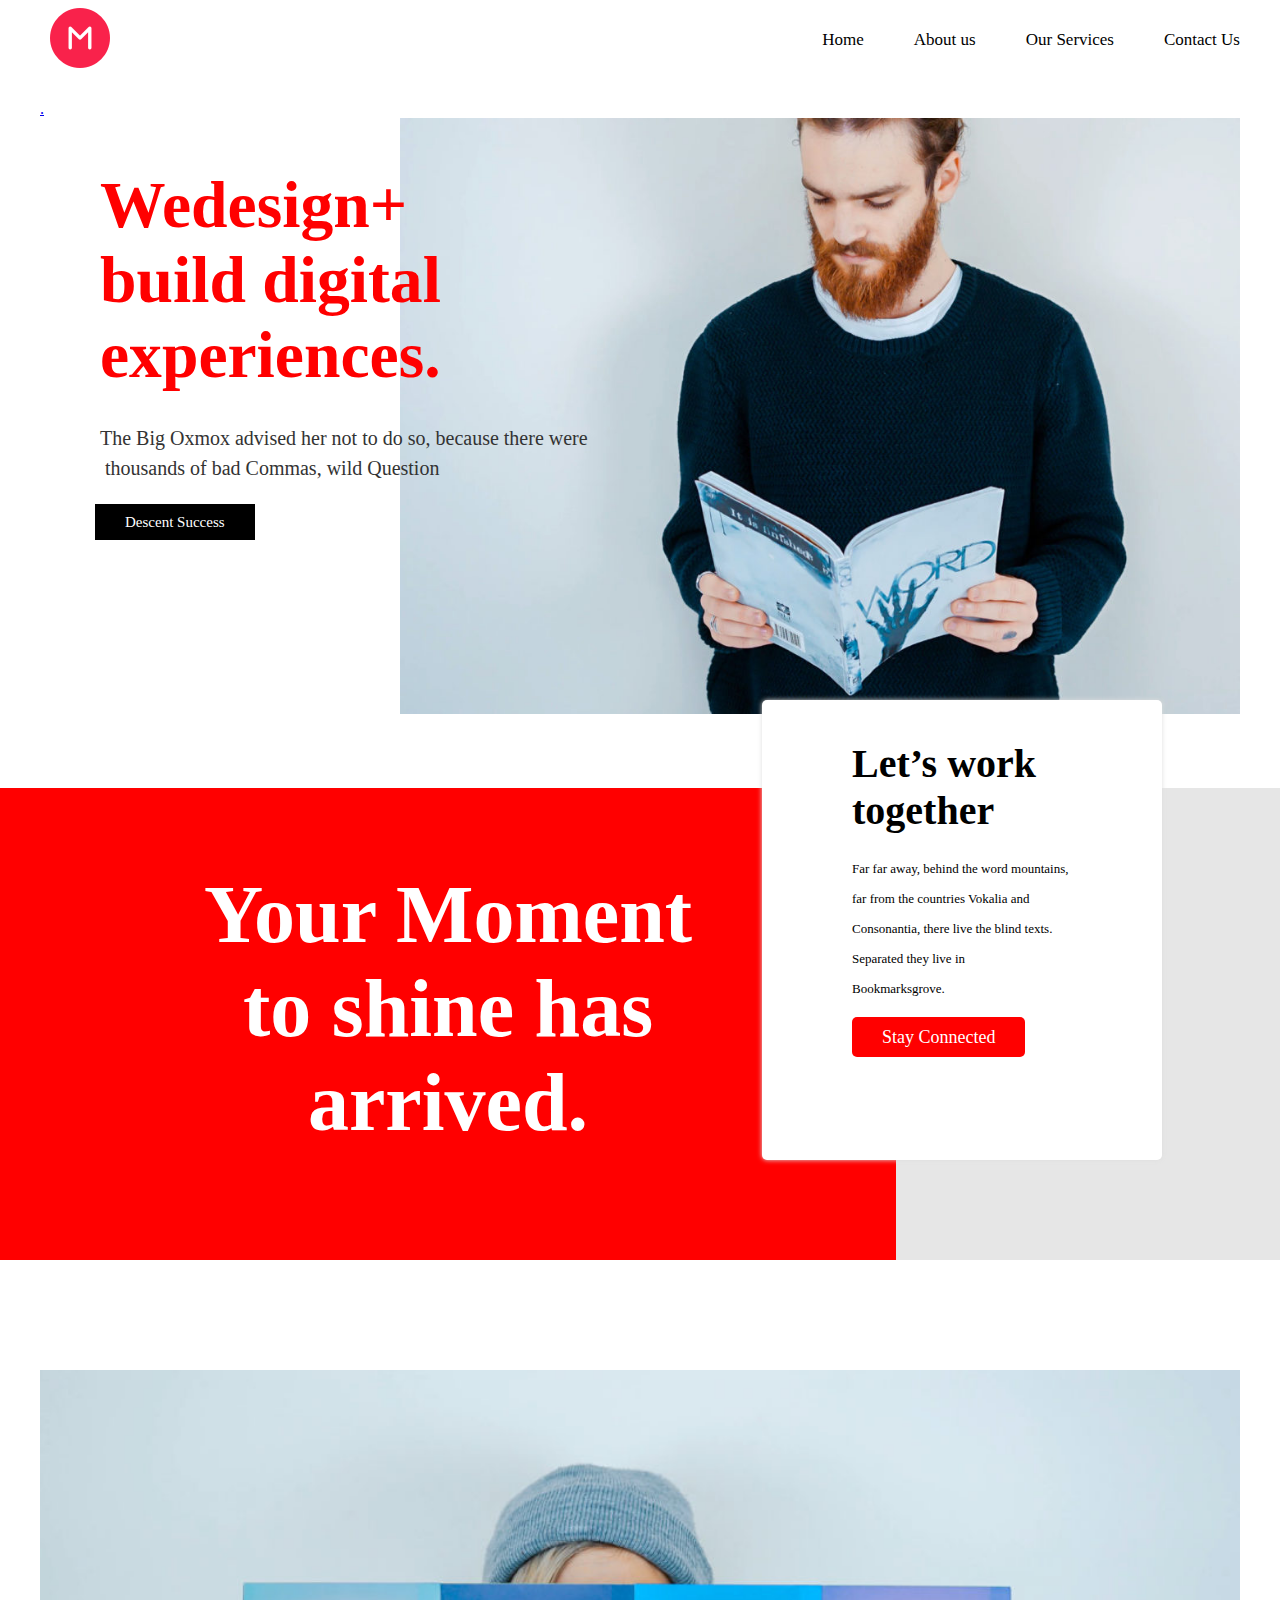
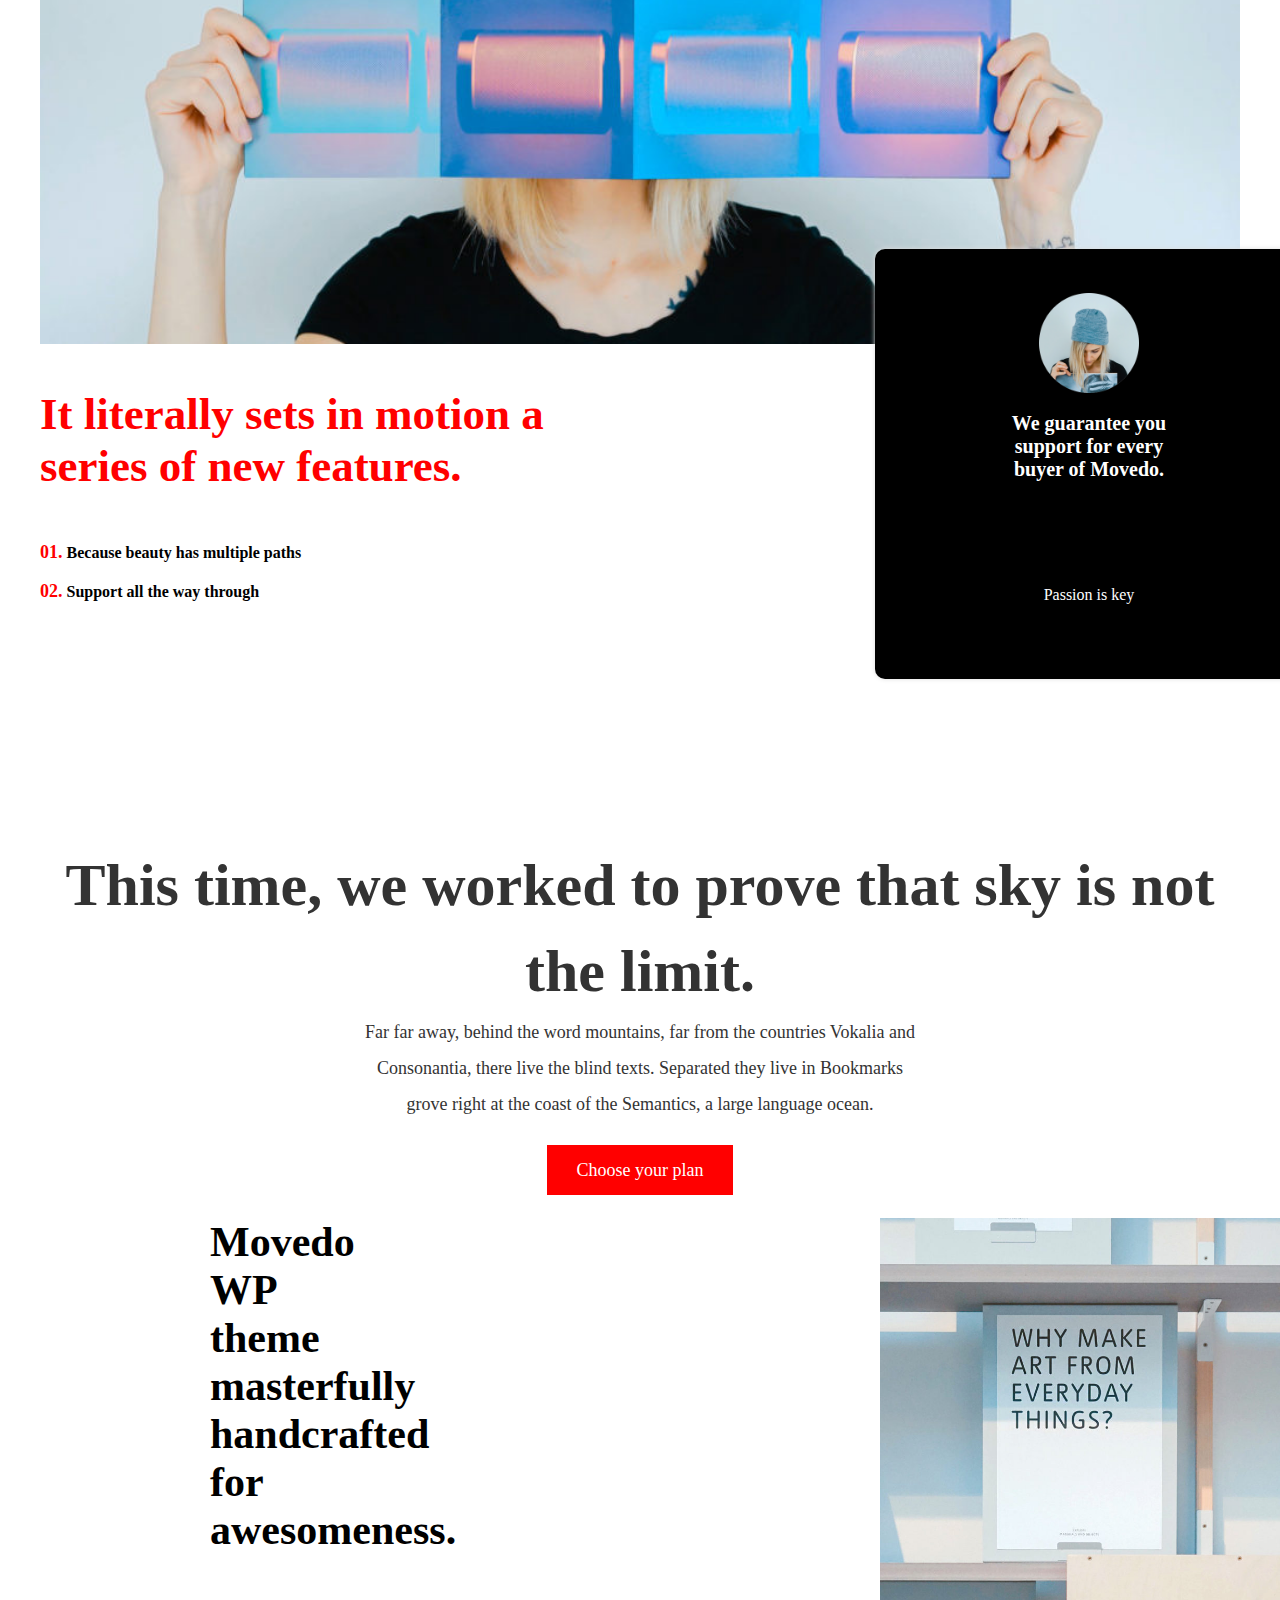
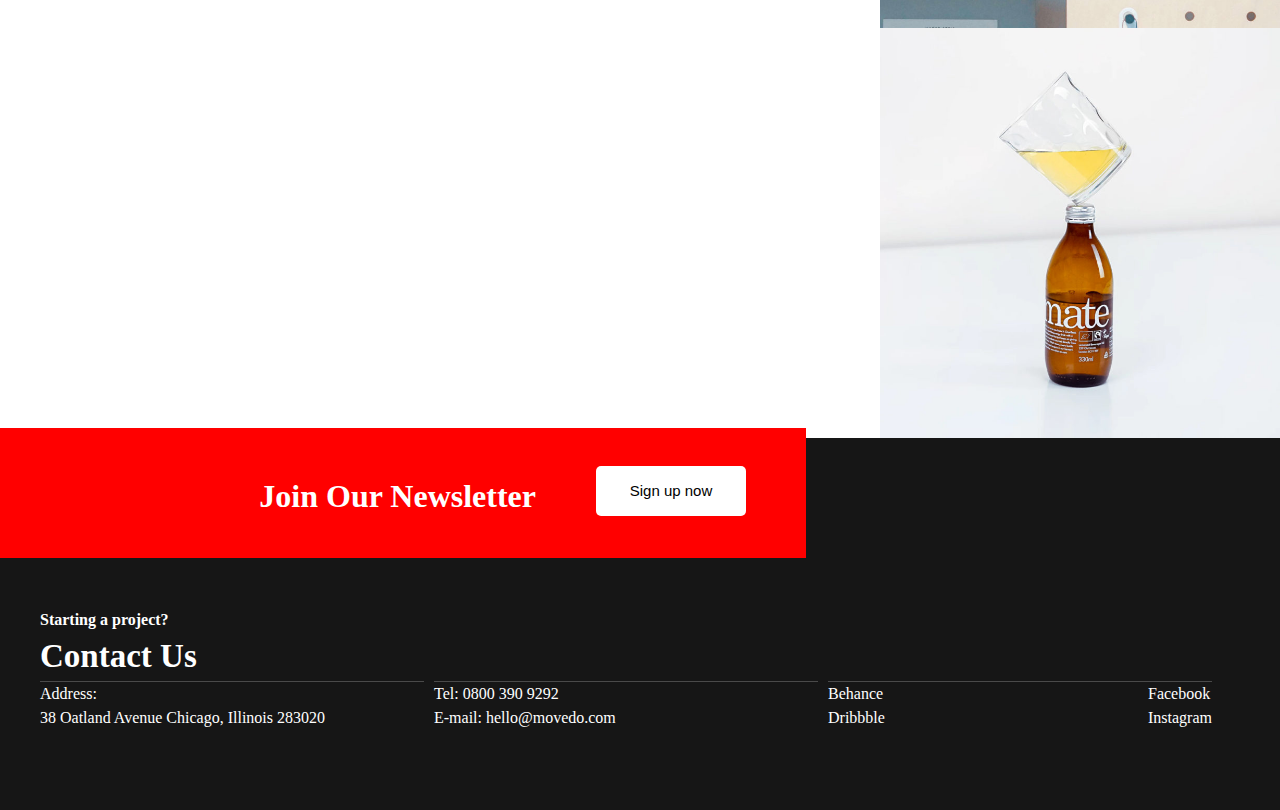
<file: Assessment/index.html>
<!DOCTYPE html>
<html lang="en">
<head>
  <meta charset="UTF-8">
  <meta name="viewport" content="width=device-width, initial-scale=1.0">
  <title>Design</title>
  <link rel="preconnect" href="https://fonts.googleapis.com">
  <link rel="preconnect" href="https://fonts.gstatic.com" crossorigin>
  <link rel="stylesheet" href="style.css">
</head>
<body>
  <div class="container">
    <header>
      <div class="logo">
        <img src="images/logo.png">
      </div>
      <div class="container1">
        <ul class="nav-list">
          <li class="hover"><a href="./index.html">Home</a></li>
          <li  class="hover"><a href="./about.html">About us</a></li>
          <li class="hover"><a href="./services.html">Our Services</a></li>
          <li class="hover"><a href="./contact.html">Contact Us</a></li>
        </ul>
      </div>
    </header>
    <a href="about.html">.</a>
  <div class="f-content" > 
  <div class="wedesign" >
  <h2>Wedesign+<br>
build digital<br>
experiences.</h2>
<pre>The Big Oxmox advised her not to do so, because there were <br> thousands of bad Commas, wild Question</pre>
<p><a href="#">Descent Success</a></p>
  </div>
  
  <div class="wedesignimg">
 <img src="images/1.jpg">
  </div>
  </div>
  </div>
  </section>
  <section>
  <div class="second"> 
  <div class="moment">
  <h1>Your Moment<br>
to shine has<br>
arrived.</h1>
  </div>
   <div class="momentb"></div>
   <div class="together">
   <h3>Let’s work <br>together</h3>
   <p>Far far away, behind the word mountains, far from the countries Vokalia and Consonantia, there live the blind texts. Separated they live in <br> Bookmarksgrove.</p>
   <p><a href="#">Stay Connected</a></p>
   </div>
   </div>
  </section>
  
  <section>
  <div class="container">
  <div class="literally">
  <img src="images/2.jpg" style="width:100%;">
  
   <div class="literallyleft">
  <h2>It literally sets in motion a <br> series of new features.</h2>
  <ul>
  <li style="font-weight: bold;"><span>01.</span> Because beauty has multiple paths</li><br>
   <li style="font-weight: bold;"><span>02.</span> Support all the way through</li>
   
  </ul>
  </div>
  
  <div class="literallyright">
  <p><img src="images/3.png" style="width:100px;"></p>
  <h5>We guarantee you <br> support for every <br>buyer of Movedo.</h5>
  <p>Passion is key</p>
  </div>
  
  </div>
  </section>
  
  <section style="background-color: aquamarine;">
  <div class="container6">
  <div class="thistime">
  <h2>This time, we worked to prove that sky is not the limit.</h2>
  <p>Far far away, behind the word mountains, far from the countries Vokalia and <br>Consonantia, there live the blind texts. Separated they live in Bookmarks <br>grove right at the coast of the Semantics, a large language ocean.</p>
  <p><a href="#">Choose your plan</a></p>
  </div>
   </div>
  </section>
  <section >
  <div class="Movedol">
  <h3>Movedo WP theme masterfully handcrafted for awesomeness.</h3>
  </div>
  <div class="Movedor">
  <p><img src="./images/5.jpg"><img src="./images/4.jpg"></p>
  </div>
  
  </section>
  
  
  <section style="background:#161616;float:left; padding:80px 20px;">
    <div class="overlap">
      <div class="overlap1">
         <h1>Join Our Newsletter</h1>
      <button class="btn">Sign up now</button>
      </div>
     
    </div>
  <div class="container">
  <footer>
  <h4>Starting a project?</h4>
  <h1>Contact Us</h1>
  <div class="foot">
  <p>Address:<br>
38 Oatland Avenue Chicago, Illinois 283020</p></div>
   <div class="foot">
   <p>Tel: 0800 390 9292<br>
E-mail: hello@movedo.com</p></div>
    <div class="foot"><p style="float:left;">

Behance<br>
Dribbble</p>

<p style="float:right;">

Facebook<br>
Instagram
</p>
</div>
  </footer>
  </div>
 </section>
  </body>
</html>
</file>
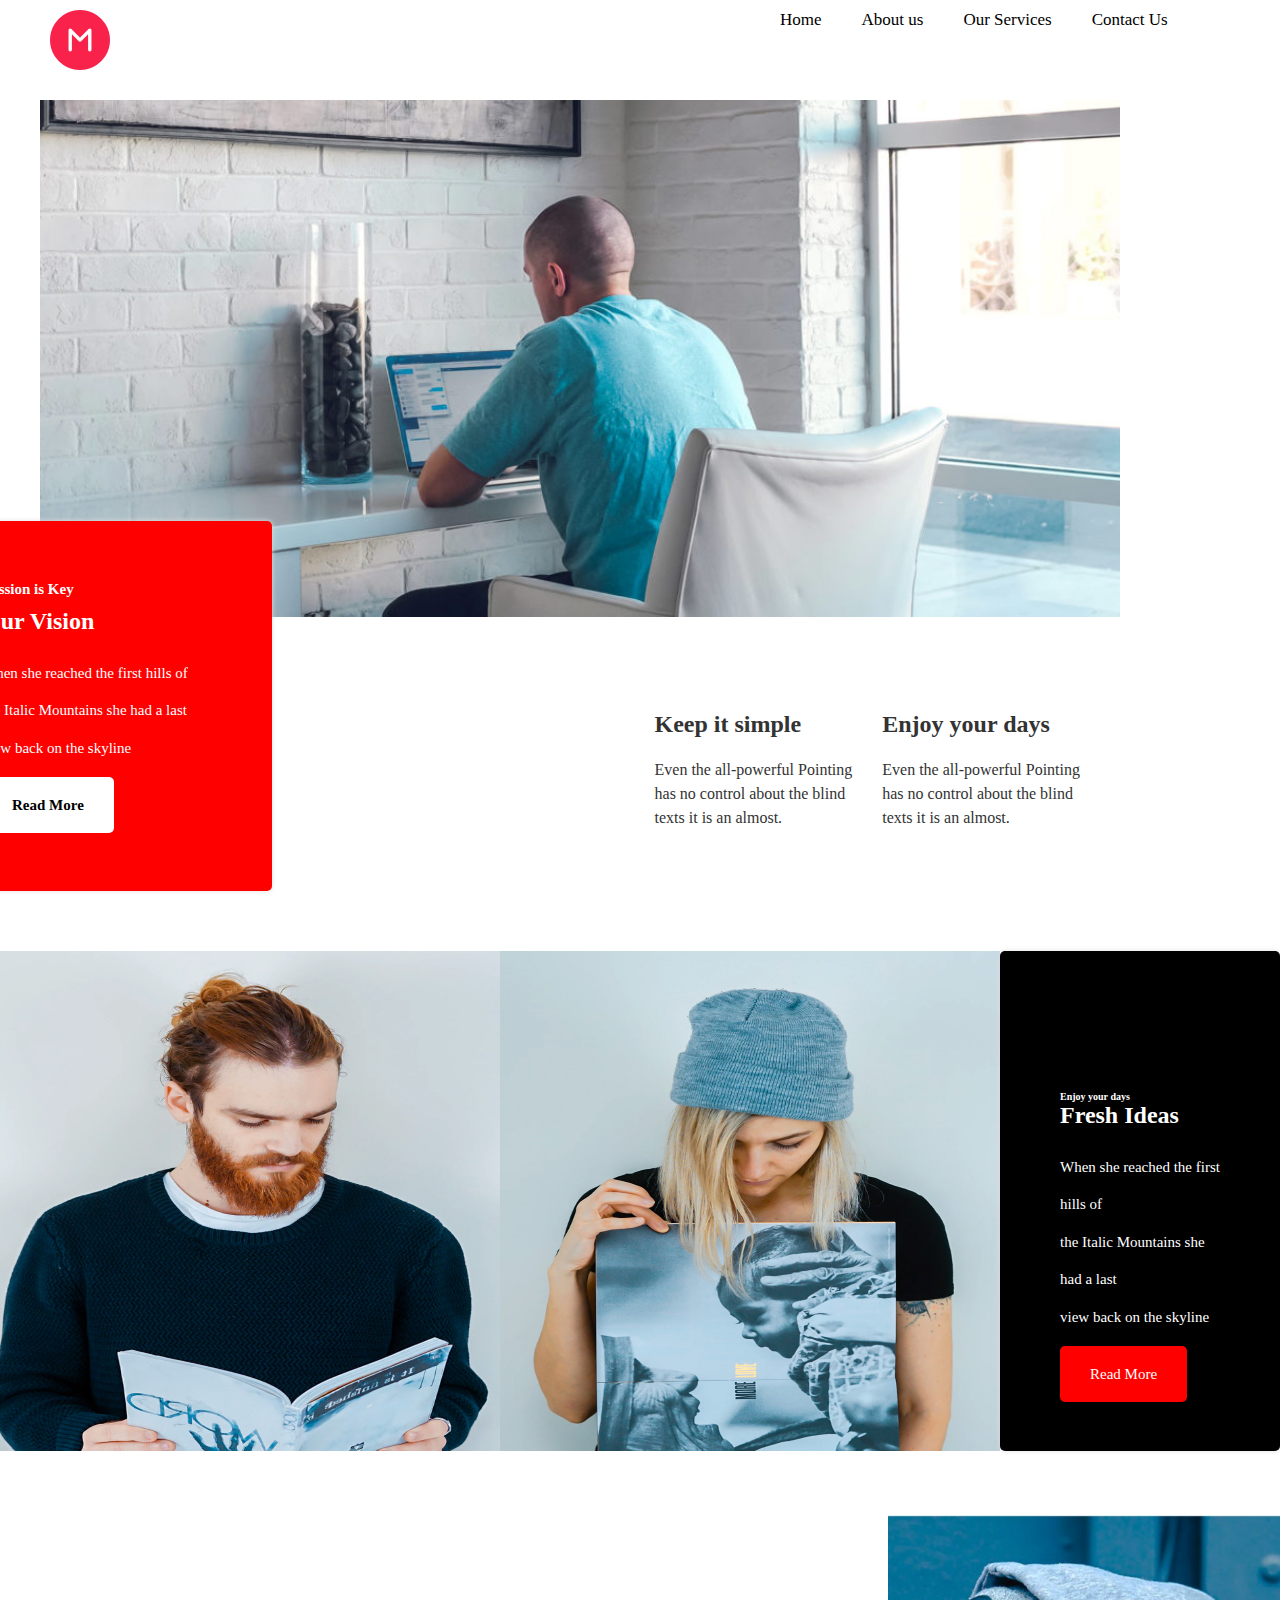
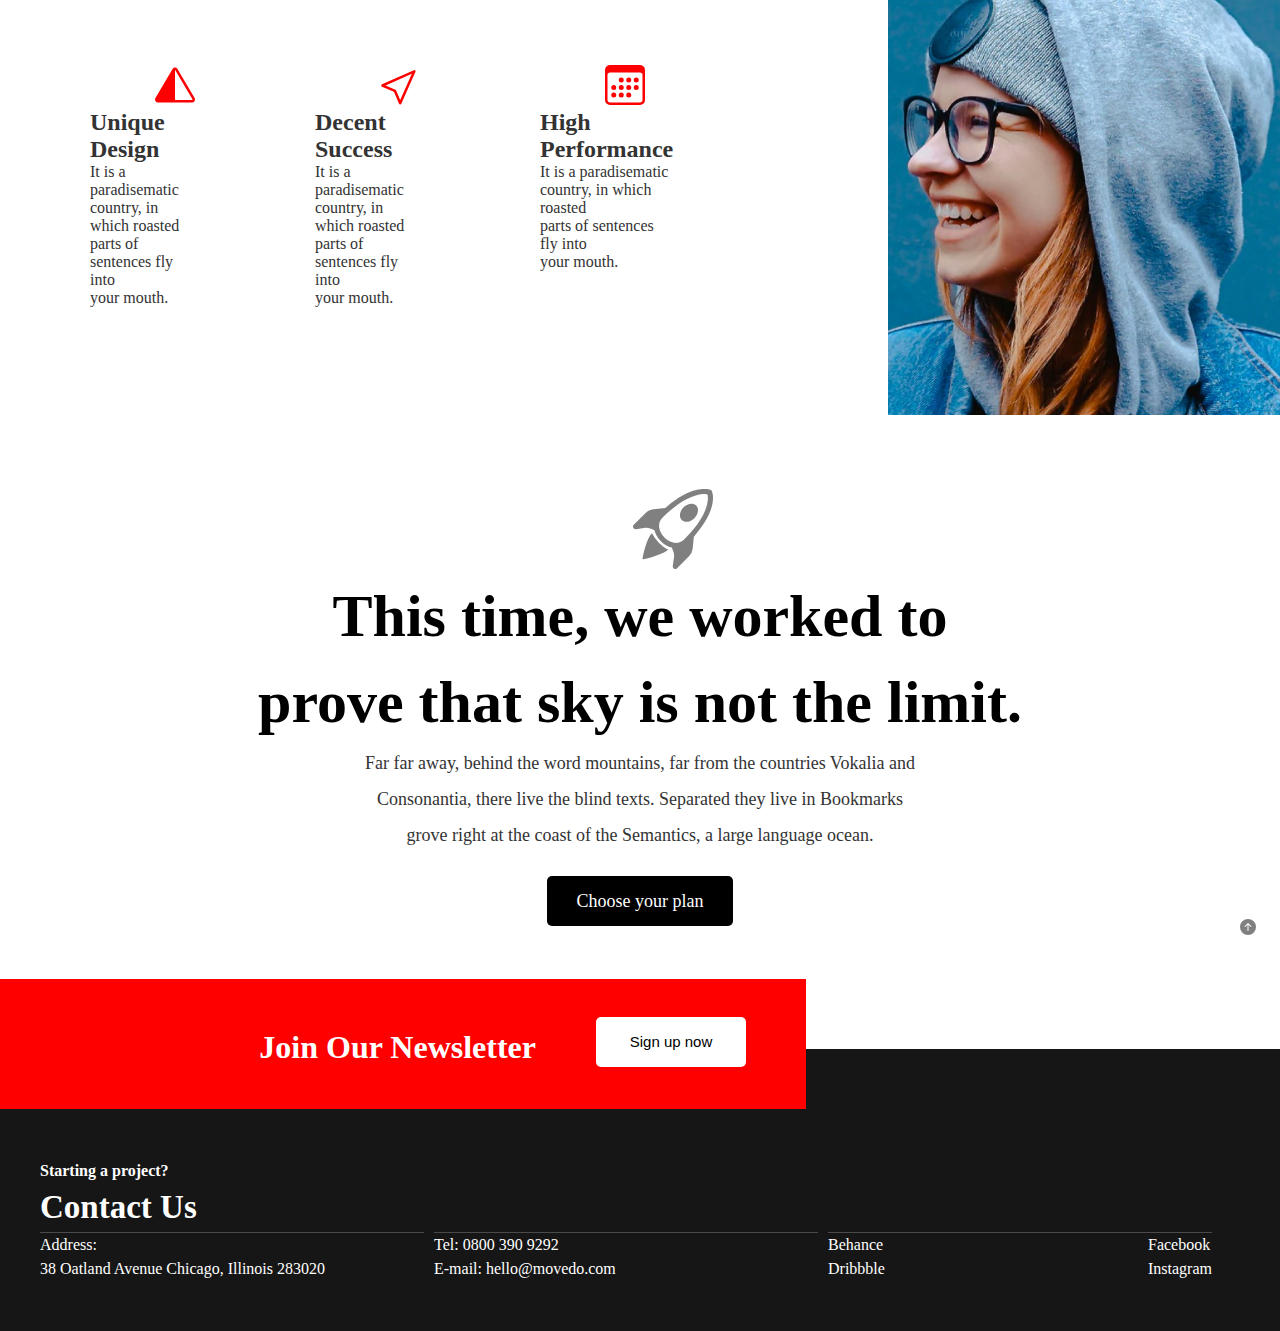
<file: Assessment/about.html>
<!DOCTYPE html>
<html lang="en">
  <head>
    <meta charset="UTF-8" />
    <meta name="viewport" content="width=device-width, initial-scale=1.0" />
    <title>About us</title>
    <link rel="preconnect" href="https://fonts.googleapis.com" />
    <link rel="preconnect" href="https://fonts.gstatic.com" crossorigin />
    <link rel="stylesheet" href="about.css" />
  </head>
  <body>
    <section>
      <div class="container">
        <header>
          <div class="logo">
            <img src="images/logo.png" />
          </div>
          <div class="container1">
            <ul class="nav-list">
              <li class="hover"><a href="./index.html">Home</a></li>
              <li class="hover"><a href="./about.html">About us</a></li>
              <li class="hover"><a href="./services.html">Our Services</a></li>
              <li class="hover"><a href="./contact.html">Contact Us</a></li>
            </ul>
          </div>
        </header>
        <div class="about-us">
          <div class="about">
            <img
              src="./images/movedo-corporate-img-05-1024x490.jpg"
              style="width: 90%"
            />
          </div>
        </div>
        <div class="vision">
          <h6>Passion is Key</h6>
          <h2 style="font-weight: bolder">Our Vision</h2>
          <p>
            When she reached the first hills of<br />the Italic Mountains she
            had a last<br />view back on the skyline
          </p>
          <p><a href="#">Read More</a></p>
        </div>
      </div>
    </section>
    <section>
      <div class="simple">
        <div class="simple1">
          <div class="keep">
            <h2>Keep it simple</h2>
            <p>
              Even the all-powerful Pointing<br />has no control about the
              blind<br />texts it is an almost.
            </p>
          </div>
          <div class="enjoy">
            <h2>Enjoy your days</h2>
            <p>
              Even the all-powerful Pointing<br />has no control about the
              blind<br />texts it is an almost.
            </p>
          </div>
        </div>
      </div>
    </section>
    <section>
      <div class="third">
        <div class="person1">
          <img
            src="./images/movedo-corporate-person-02.jpg"
            style="width: 500px; height: 500px"
          />
        </div>
        <div class="person2">
          <img
            src="./images/movedo-corporate-person-03.jpg"
            style="width: 500px; height: 500px"
          />
        </div>
        <div class="fresh">
          <h6>Enjoy your days</h6>
          <h2>Fresh Ideas</h2>
          <p>
            When she reached the first hills of<br />the Italic Mountains she
            had a last<br />view back on the skyline
          </p>
          <p><a href="#">Read More</a></p>
        </div>
      </div>
    </section>
    <section>
      <div class="fourth">
        <div class="simple2">
          <div class="unique">
            <svg
              xmlns="http://www.w3.org/2000/svg"
              style="margin-left: 65px; color: red"
              height="40"
              fill="currentColor"
              class="bi bi-triangle-half"
              viewBox="0 0 16 16"
            >
              <path
                d="M8.065 2.016A.13.13 0 0 0 8.002 2v11.983l6.856.017a.12.12 0 0 0 .066-.017.162.162 0 0 0 .054-.06.176.176 0 0 0-.002-.183L8.12 2.073a.146.146 0 0 0-.054-.057zm-1.043-.45a1.13 1.13 0 0 1 1.96 0l6.856 11.667c.458.778-.091 1.767-.98 1.767H1.146c-.889 0-1.437-.99-.98-1.767L7.022 1.566z"
              />
            </svg>
            <h2>Unique Design</h2>
            <p>
              It is a paradisematic<br />country, in which roasted<br />parts of
              sentences fly into<br />your mouth.
            </p>
          </div>
          <div class="unique">
            <svg
              xmlns="http://www.w3.org/2000/svg"
              style="margin-left: 65px; color: red"
              height="40"
              fill="currentColor"
              class="bi bi-cursor"
              viewBox="0 0 16 16"
            >
              <path
                d="M14.082 2.182a.5.5 0 0 1 .103.557L8.528 15.467a.5.5 0 0 1-.917-.007L5.57 10.694.803 8.652a.5.5 0 0 1-.006-.916l12.728-5.657a.5.5 0 0 1 .556.103zM2.25 8.184l3.897 1.67a.5.5 0 0 1 .262.263l1.67 3.897L12.743 3.52 2.25 8.184z"
              />
            </svg>
            <h2>Decent Success</h2>
            <p>
              It is a paradisematic<br />country, in which roasted<br />parts of
              sentences fly into<br />your mouth.
            </p>
          </div>
          <div class="unique">
            <svg
              xmlns="http://www.w3.org/2000/svg"
              style="margin-left: 65px; color: red"
              height="40"
              fill="currentColor"
              class="bi bi-calendar3"
              viewBox="0 0 16 16"
            >
              <path
                d="M14 0H2a2 2 0 0 0-2 2v12a2 2 0 0 0 2 2h12a2 2 0 0 0 2-2V2a2 2 0 0 0-2-2zM1 3.857C1 3.384 1.448 3 2 3h12c.552 0 1 .384 1 .857v10.286c0 .473-.448.857-1 .857H2c-.552 0-1-.384-1-.857V3.857z"
              />
              <path
                d="M6.5 7a1 1 0 1 0 0-2 1 1 0 0 0 0 2zm3 0a1 1 0 1 0 0-2 1 1 0 0 0 0 2zm3 0a1 1 0 1 0 0-2 1 1 0 0 0 0 2zm-9 3a1 1 0 1 0 0-2 1 1 0 0 0 0 2zm3 0a1 1 0 1 0 0-2 1 1 0 0 0 0 2zm3 0a1 1 0 1 0 0-2 1 1 0 0 0 0 2zm3 0a1 1 0 1 0 0-2 1 1 0 0 0 0 2zm-9 3a1 1 0 1 0 0-2 1 1 0 0 0 0 2zm3 0a1 1 0 1 0 0-2 1 1 0 0 0 0 2zm3 0a1 1 0 1 0 0-2 1 1 0 0 0 0 2z"
              />
            </svg>
            <h2>High Performance</h2>
            <p>
              It is a paradisematic<br />country, in which roasted<br />parts of
              sentences fly into<br />your mouth.
            </p>
          </div>
          <div class="person3">
            <img
              src="./images/Screenshot 2023-09-01 122330.jpg"
              style="width: 400px; height: 500px; margin-left: 185px"
            />
          </div>
        </div>
      </div>
    </section>
    <section style="background: #0a0a0a">
      <div class="container">
        <div class="thistime">
          <svg
            xmlns="http://www.w3.org/2000/svg"
            style="margin-left: 65px"
            height="80"
            fill="currentColor"
            class="bi bi-rocket-takeoff"
            viewBox="0 0 16 16"
          >
            <path
              d="M9.752 6.193c.599.6 1.73.437 2.528-.362.798-.799.96-1.932.362-2.531-.599-.6-1.73-.438-2.528.361-.798.8-.96 1.933-.362 2.532Z"
            />
            <path
              d="M15.811 3.312c-.363 1.534-1.334 3.626-3.64 6.218l-.24 2.408a2.56 2.56 0 0 1-.732 1.526L8.817 15.85a.51.51 0 0 1-.867-.434l.27-1.899c.04-.28-.013-.593-.131-.956a9.42 9.42 0 0 0-.249-.657l-.082-.202c-.815-.197-1.578-.662-2.191-1.277-.614-.615-1.079-1.379-1.275-2.195l-.203-.083a9.556 9.556 0 0 0-.655-.248c-.363-.119-.675-.172-.955-.132l-1.896.27A.51.51 0 0 1 .15 7.17l2.382-2.386c.41-.41.947-.67 1.524-.734h.006l2.4-.238C9.005 1.55 11.087.582 12.623.208c.89-.217 1.59-.232 2.08-.188.244.023.435.06.57.093.067.017.12.033.16.045.184.06.279.13.351.295l.029.073a3.475 3.475 0 0 1 .157.721c.055.485.051 1.178-.159 2.065Zm-4.828 7.475.04-.04-.107 1.081a1.536 1.536 0 0 1-.44.913l-1.298 1.3.054-.38c.072-.506-.034-.993-.172-1.418a8.548 8.548 0 0 0-.164-.45c.738-.065 1.462-.38 2.087-1.006ZM5.205 5c-.625.626-.94 1.351-1.004 2.09a8.497 8.497 0 0 0-.45-.164c-.424-.138-.91-.244-1.416-.172l-.38.054 1.3-1.3c.245-.246.566-.401.91-.44l1.08-.107-.04.039Zm9.406-3.961c-.38-.034-.967-.027-1.746.163-1.558.38-3.917 1.496-6.937 4.521-.62.62-.799 1.34-.687 2.051.107.676.483 1.362 1.048 1.928.564.565 1.25.941 1.924 1.049.71.112 1.429-.067 2.048-.688 3.079-3.083 4.192-5.444 4.556-6.987.183-.771.18-1.345.138-1.713a2.835 2.835 0 0 0-.045-.283 3.078 3.078 0 0 0-.3-.041Z"
            />
            <path
              d="M7.009 12.139a7.632 7.632 0 0 1-1.804-1.352A7.568 7.568 0 0 1 3.794 8.86c-1.102.992-1.965 5.054-1.839 5.18.125.126 3.936-.896 5.054-1.902Z"
            />
          </svg>
          <h2>
            This time, we worked to <br />prove that sky is not the limit.
          </h2>
          <p>
            Far far away, behind the word mountains, far from the countries
            Vokalia and <br />Consonantia, there live the blind texts. Separated
            they live in Bookmarks <br />grove right at the coast of the
            Semantics, a large language ocean.
          </p>
          <p><a href="#">Choose your plan</a></p>
        </div>
      </div>
    </section>

    <section
      style="
        background: #161616;
        float: left;
        padding: 50px 20px;
        margin-top: 100px;
      "
    >
      <div class="overlap">
        <div class="overlap1">
          <h1>Join Our Newsletter</h1>
          <button class="btn">Sign up now</button>
        </div>
      </div>
      <div class="container">
        <footer>
          <h4>Starting a project?</h4>
          <h1>Contact Us</h1>
          <div class="foot">
            <p>
              Address:<br />
              38 Oatland Avenue Chicago, Illinois 283020
            </p>
          </div>
          <div class="foot">
            <p>
              Tel: 0800 390 9292<br />
              E-mail: hello@movedo.com
            </p>
          </div>
          <div class="foot">
            <p style="float: left">
              Behance<br />
              Dribbble
            </p>

            <p style="float: right">
              Facebook<br />
              Instagram
            </p>
          </div>
        </footer>
      </div>
    </section>

    <div class="arrow">
      <svg
        xmlns="http://www.w3.org/2000/svg"
        width="16"
        height="16"
        fill="currentColor"
        class="bi bi-arrow-up-circle-fill"
        viewBox="0 0 16 16"
      >
        <path
          d="M16 8A8 8 0 1 0 0 8a8 8 0 0 0 16 0zm-7.5 3.5a.5.5 0 0 1-1 0V5.707L5.354 7.854a.5.5 0 1 1-.708-.708l3-3a.5.5 0 0 1 .708 0l3 3a.5.5 0 0 1-.708.708L8.5 5.707V11.5z"
        />
      </svg>
    </div>
  </body>
</html>
</file>
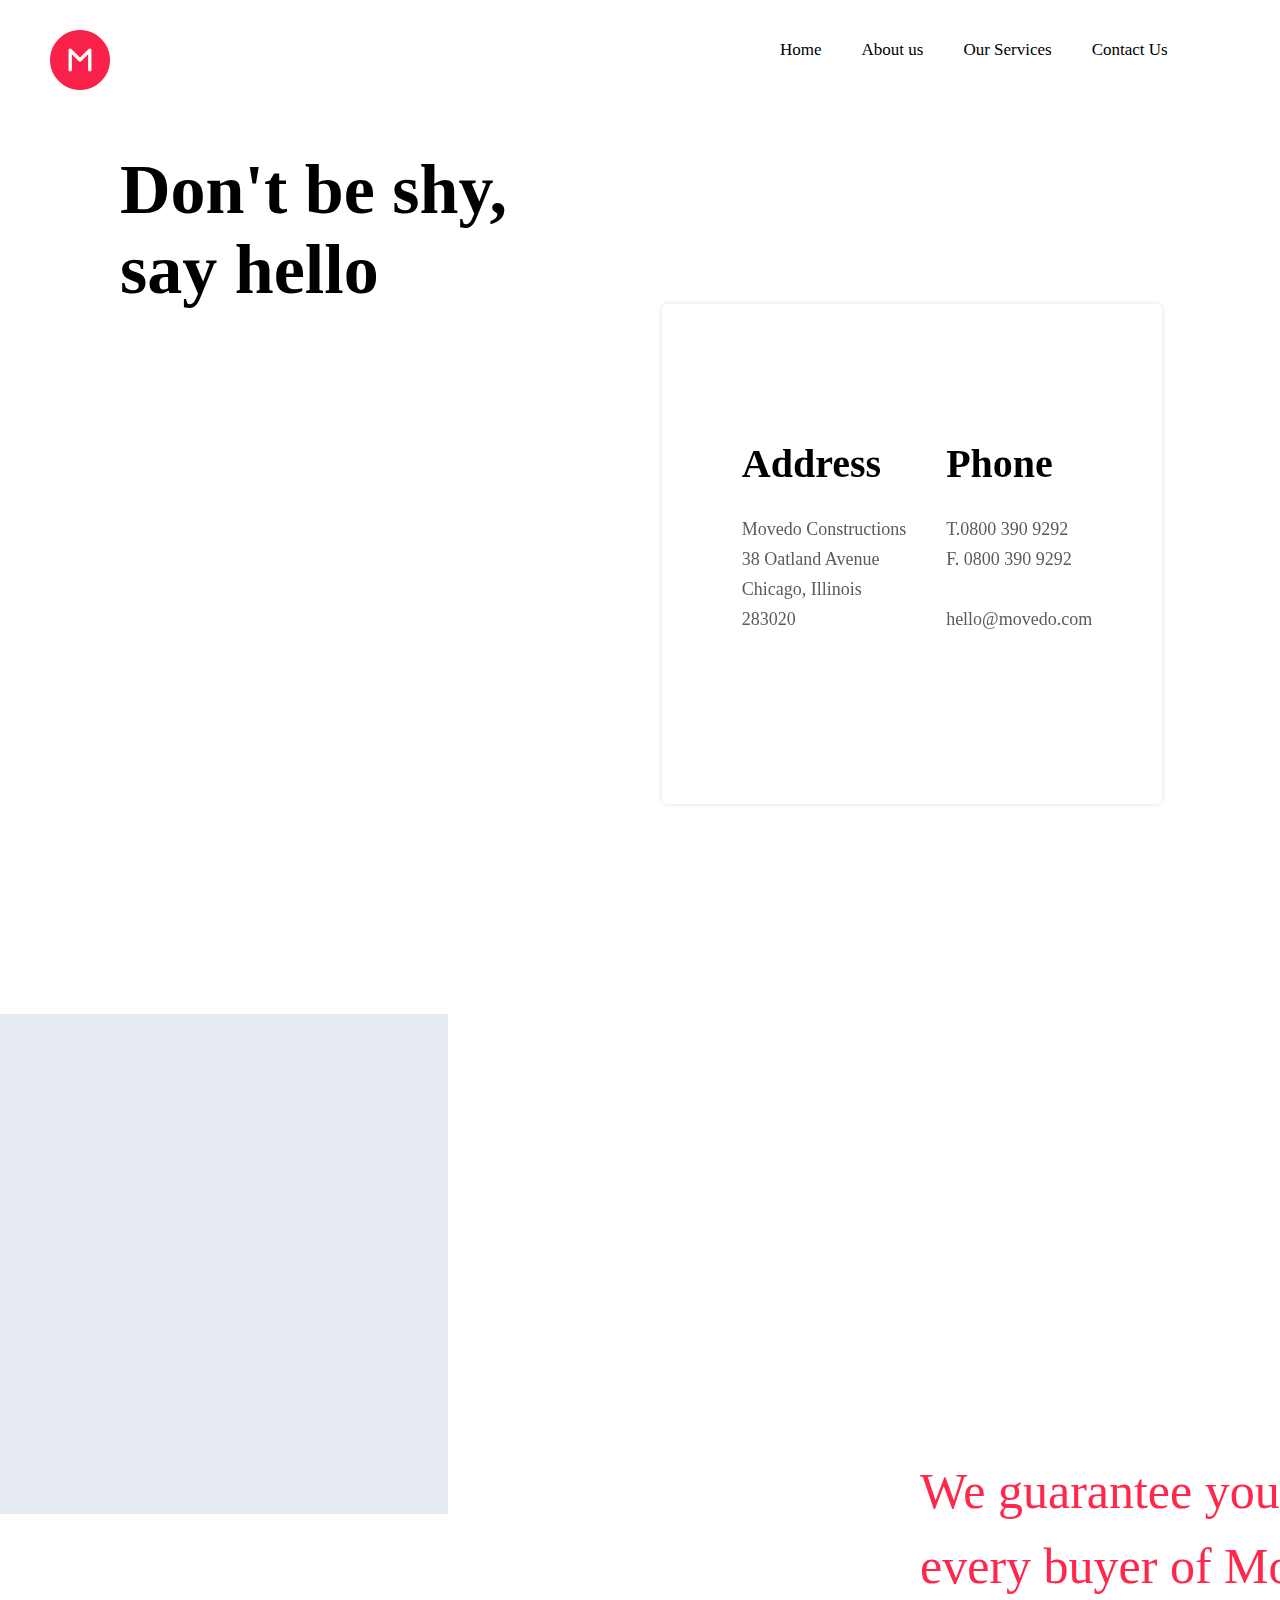
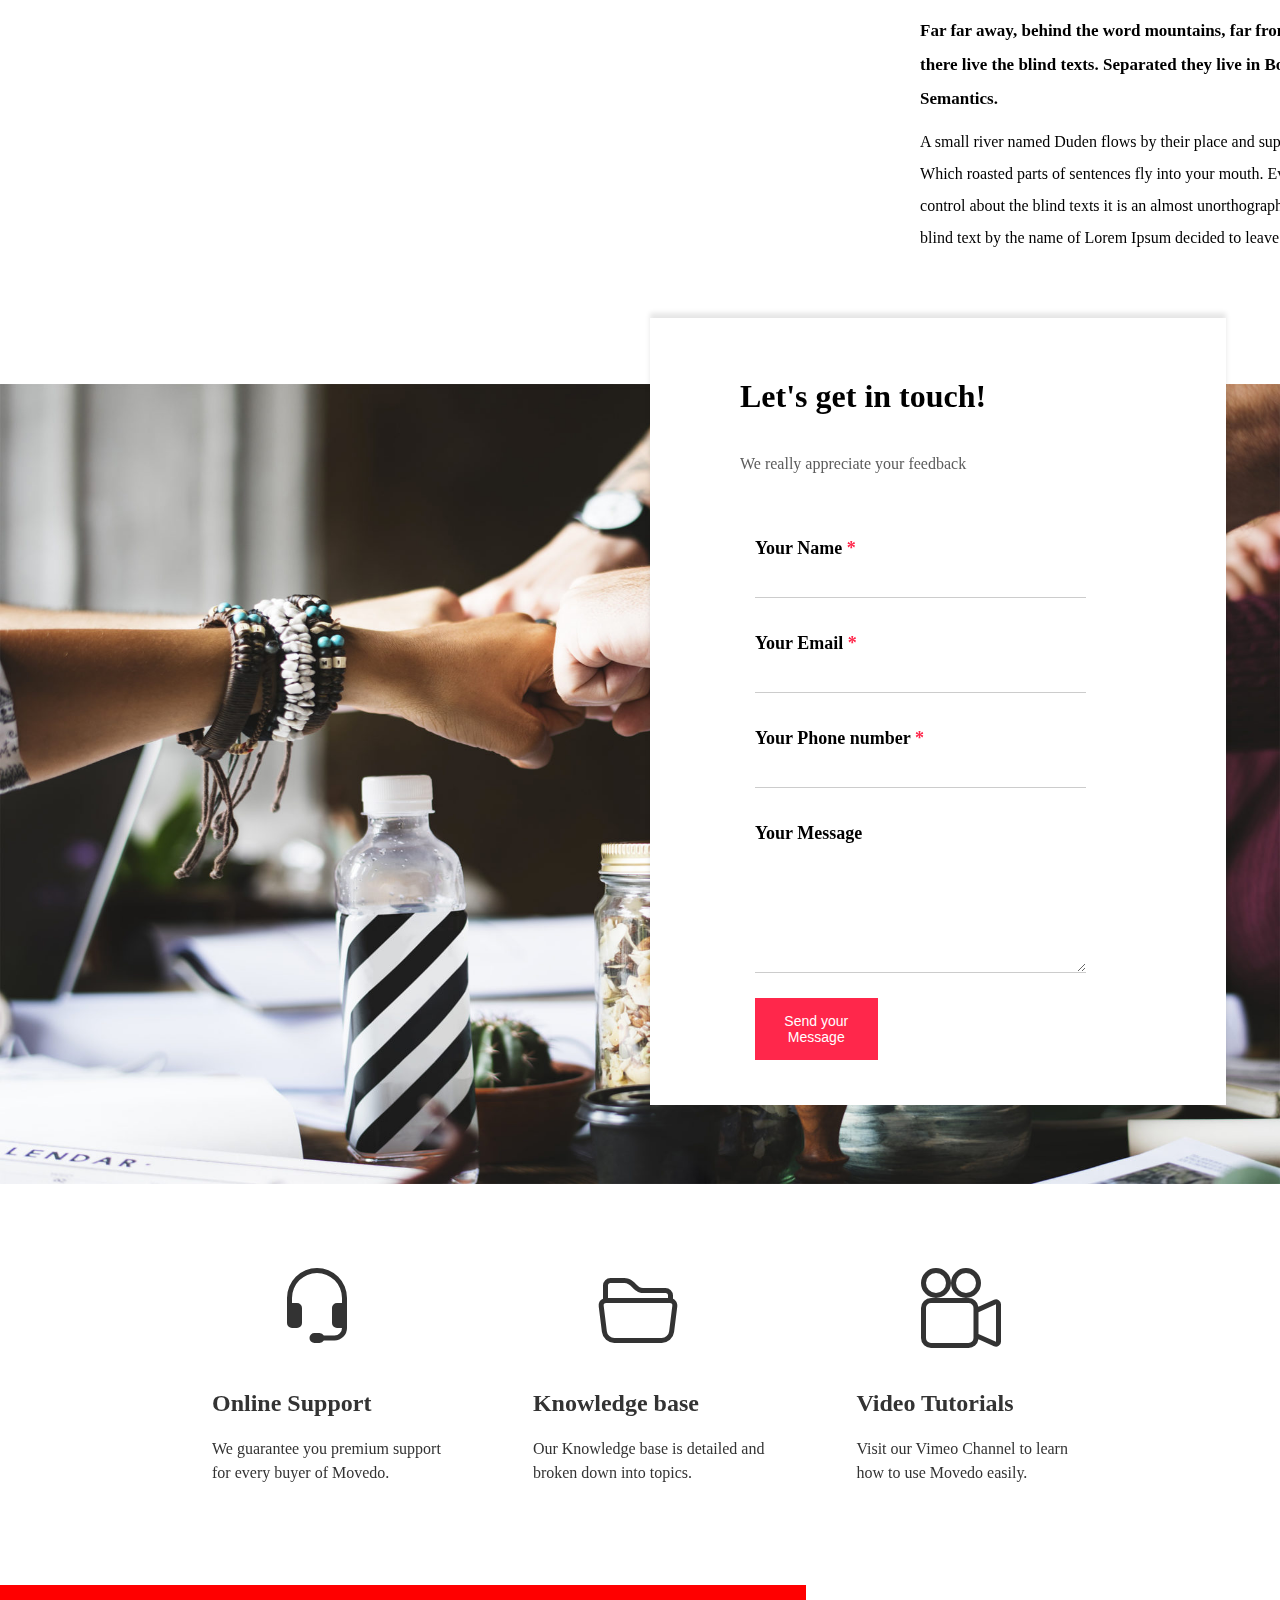
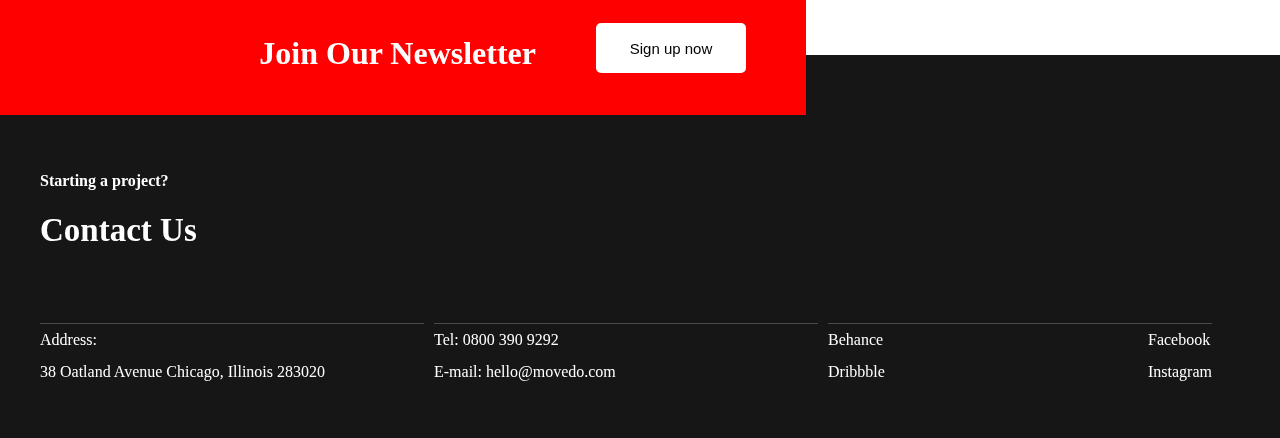
<file: Assessment/contact.html>
<!DOCTYPE html>
<html lang="en">
  <head>
    <meta charset="UTF-8" />
    <meta name="viewport" content="width=device-width, initial-scale=1.0" />
    <title>Contact</title>
    <link rel="preconnect" href="https://fonts.googleapis.com" />
    <link rel="preconnect" href="https://fonts.gstatic.com" crossorigin />
    <link rel="stylesheet" href="./contact.css" />
  </head>
  <body>
    <section>
      <div class="container">
        <header>
          <div class="logo">
            <img src="images/logo.png" alt="Logo" />
          </div>
          <div class="container1">
            <ul class="nav-list">
              <li class="hover"><a href="./index.html">Home</a></li>
              <li class="hover"><a href="./about.html">About us</a></li>
              <li class="hover"><a href="./services.html">Our Services</a></li>
              <li class="hover"><a href="./contact.html">Contact Us</a></li>
            </ul>
          </div>
        </header>
        <div class="shy">
          <h1 class="heading">Don't be shy, <br />say hello</h1>
        </div>
      </div>
    </section>
    <section>
      <div class="second">
        <div class="moment">
          <iframe
            src="https://www.google.com/maps/embed?pb=!1m18!1m12!1m3!1d125322.4417308507!2d76.88483288061994!3d11.01412629684133!2m3!1f0!2f0!3f0!3m2!1i1024!2i768!4f13.1!3m3!1m2!1s0x3ba859af2f971cb5%3A0x2fc1c81e183ed282!2sCoimbatore%2C%20Tamil%20Nadu!5e0!3m2!1sen!2sin!4v1693718443801!5m2!1sen!2sin"
            width="987"
            height="500"
            style="border: 0"
            allowfullscreen=""
            loading="lazy"
            referrerpolicy="no-referrer-when-downgrade"
          ></iframe>
        </div>
        <div class="momentb"></div>
        <div class="together">
          <div class="address">
            <h3>Address</h3>
            <p>
              Movedo Constructions <br />
              38 Oatland Avenue <br />
              Chicago, Illinois <br />
              283020
            </p>
          </div>
          <div class="address">
            <h3>Phone</h3>
            <p>
              T.0800 390 9292 <br />
              F. 0800 390 9292 <br />
              <br />
              hello@movedo.com
            </p>
          </div>
        </div>
      </div>
    </section>
    <section>
      <div class="guarantee">
        <h1>We guarantee you support for <br />every buyer of Movedo.</h1>
        <p class="far">
          Far far away, behind the word mountains, far from the countries
          Vokalia and Consonantia, <br />there live the blind texts. Separated
          they live in Bookmarksgrove right at the coast of the <br />Semantics.
        </p>
        <p class="small">
          A small river named Duden flows by their place and supplies it with
          the necessary regelialia. <br />Which roasted parts of sentences fly
          into your mouth. Even the all-powerful Pointing has no <br />control
          about the blind texts it is an almost unorthographic life One day
          however a small line of <br />blind text by the name of Lorem Ipsum
          decided to leave for the far World of Grammar.
        </p>
      </div>
    </section>
    <div class="image-1">
      <div class="img">
        <img src="./images/movedo-corporate-bg-03-1920x1310.jpg" />
      </div>
      <div class="forms1">
        <h1>Let's get in touch!</h1>
        <p>We really appreciate your feedback</p>
        <div class="forms">
          <label for="name">Your Name<span> *</span></label>
          <input type="text" class="forms-cont" id="name" />
          <label for="email">Your Email<span> *</span></label>
          <input type="mail" class="forms-cont" id="email" />
          <label for="phno">Your Phone number<span> *</span></label>
          <input type="phone" class="forms-cont" id="phno" />
          <label for="name">Your Message</label>
          <textarea class="forms-cont" rows="6"></textarea>
          <div class="forms-btn1">
            <button type="submit" class="forms-btn">Send your Message</button>
          </div>
        </div>
      </div>
    </div>

    <div class="fourth">
      <div class="simple2">
        <div class="unique">
          <svg
            xmlns="http://www.w3.org/2000/svg"
            style="margin-left: 65px"
            height="80"
            fill="currentColor"
            class="bi bi-headset"
            viewBox="0 0 16 16"
          >
            <path
              d="M8 1a5 5 0 0 0-5 5v1h1a1 1 0 0 1 1 1v3a1 1 0 0 1-1 1H3a1 1 0 0 1-1-1V6a6 6 0 1 1 12 0v6a2.5 2.5 0 0 1-2.5 2.5H9.366a1 1 0 0 1-.866.5h-1a1 1 0 1 1 0-2h1a1 1 0 0 1 .866.5H11.5A1.5 1.5 0 0 0 13 12h-1a1 1 0 0 1-1-1V8a1 1 0 0 1 1-1h1V6a5 5 0 0 0-5-5z"
            />
          </svg>
          <h2>Online Support</h2>
          <p>
            We guarantee you premium support<br />for every buyer of Movedo.
          </p>
        </div>
        <div class="unique">
          <svg
            xmlns="http://www.w3.org/2000/svg"
            style="margin-left: 65px"
            height="80"
            fill="currentColor"
            class="bi bi-folder2-open"
            viewBox="0 0 16 16"
          >
            <path
              d="M1 3.5A1.5 1.5 0 0 1 2.5 2h2.764c.958 0 1.76.56 2.311 1.184C7.985 3.648 8.48 4 9 4h4.5A1.5 1.5 0 0 1 15 5.5v.64c.57.265.94.876.856 1.546l-.64 5.124A2.5 2.5 0 0 1 12.733 15H3.266a2.5 2.5 0 0 1-2.481-2.19l-.64-5.124A1.5 1.5 0 0 1 1 6.14V3.5zM2 6h12v-.5a.5.5 0 0 0-.5-.5H9c-.964 0-1.71-.629-2.174-1.154C6.374 3.334 5.82 3 5.264 3H2.5a.5.5 0 0 0-.5.5V6zm-.367 1a.5.5 0 0 0-.496.562l.64 5.124A1.5 1.5 0 0 0 3.266 14h9.468a1.5 1.5 0 0 0 1.489-1.314l.64-5.124A.5.5 0 0 0 14.367 7H1.633z"
            />
          </svg>
          <h2>Knowledge base</h2>
          <p>
            Our Knowledge base is detailed and<br />broken down into topics.
          </p>
        </div>
        <div class="unique">
          <svg
            xmlns="http://www.w3.org/2000/svg"
            style="margin-left: 65px"
            height="80"
            fill="currentColor"
            class="bi bi-camera-reels"
            viewBox="0 0 16 16"
          >
            <path
              d="M6 3a3 3 0 1 1-6 0 3 3 0 0 1 6 0zM1 3a2 2 0 1 0 4 0 2 2 0 0 0-4 0z"
            />
            <path
              d="M9 6h.5a2 2 0 0 1 1.983 1.738l3.11-1.382A1 1 0 0 1 16 7.269v7.462a1 1 0 0 1-1.406.913l-3.111-1.382A2 2 0 0 1 9.5 16H2a2 2 0 0 1-2-2V8a2 2 0 0 1 2-2h7zm6 8.73V7.27l-3.5 1.555v4.35l3.5 1.556zM1 8v6a1 1 0 0 0 1 1h7.5a1 1 0 0 0 1-1V8a1 1 0 0 0-1-1H2a1 1 0 0 0-1 1z"
            />
            <path
              d="M9 6a3 3 0 1 0 0-6 3 3 0 0 0 0 6zM7 3a2 2 0 1 1 4 0 2 2 0 0 1-4 0z"
            />
          </svg>
          <h2>Video Tutorials</h2>
          <p>Visit our Vimeo Channel to learn<br />how to use Movedo easily.</p>
        </div>
      </div>
    </div>
    <section
      style="
        background: #161616;
        float: left;
        padding: 50px 20px;
        margin-top: 100px;
      "
    >
      <div class="overlap">
        <div class="overlap1">
          <h1>Join Our Newsletter</h1>
          <button class="btn">Sign up now</button>
        </div>
      </div>
      <div class="container">
        <footer>
          <h4>Starting a project?</h4>
          <h1>Contact Us</h1>
          <div class="foot">
            <p>
              Address:<br />
              38 Oatland Avenue Chicago, Illinois 283020
            </p>
          </div>
          <div class="foot">
            <p>
              Tel: 0800 390 9292<br />
              E-mail: hello@movedo.com
            </p>
          </div>
          <div class="foot">
            <p style="float: left">
              Behance<br />
              Dribbble
            </p>

            <p style="float: right">
              Facebook<br />
              Instagram
            </p>
          </div>
        </footer>
      </div>
    </section>
  </body>
</html>
</file>
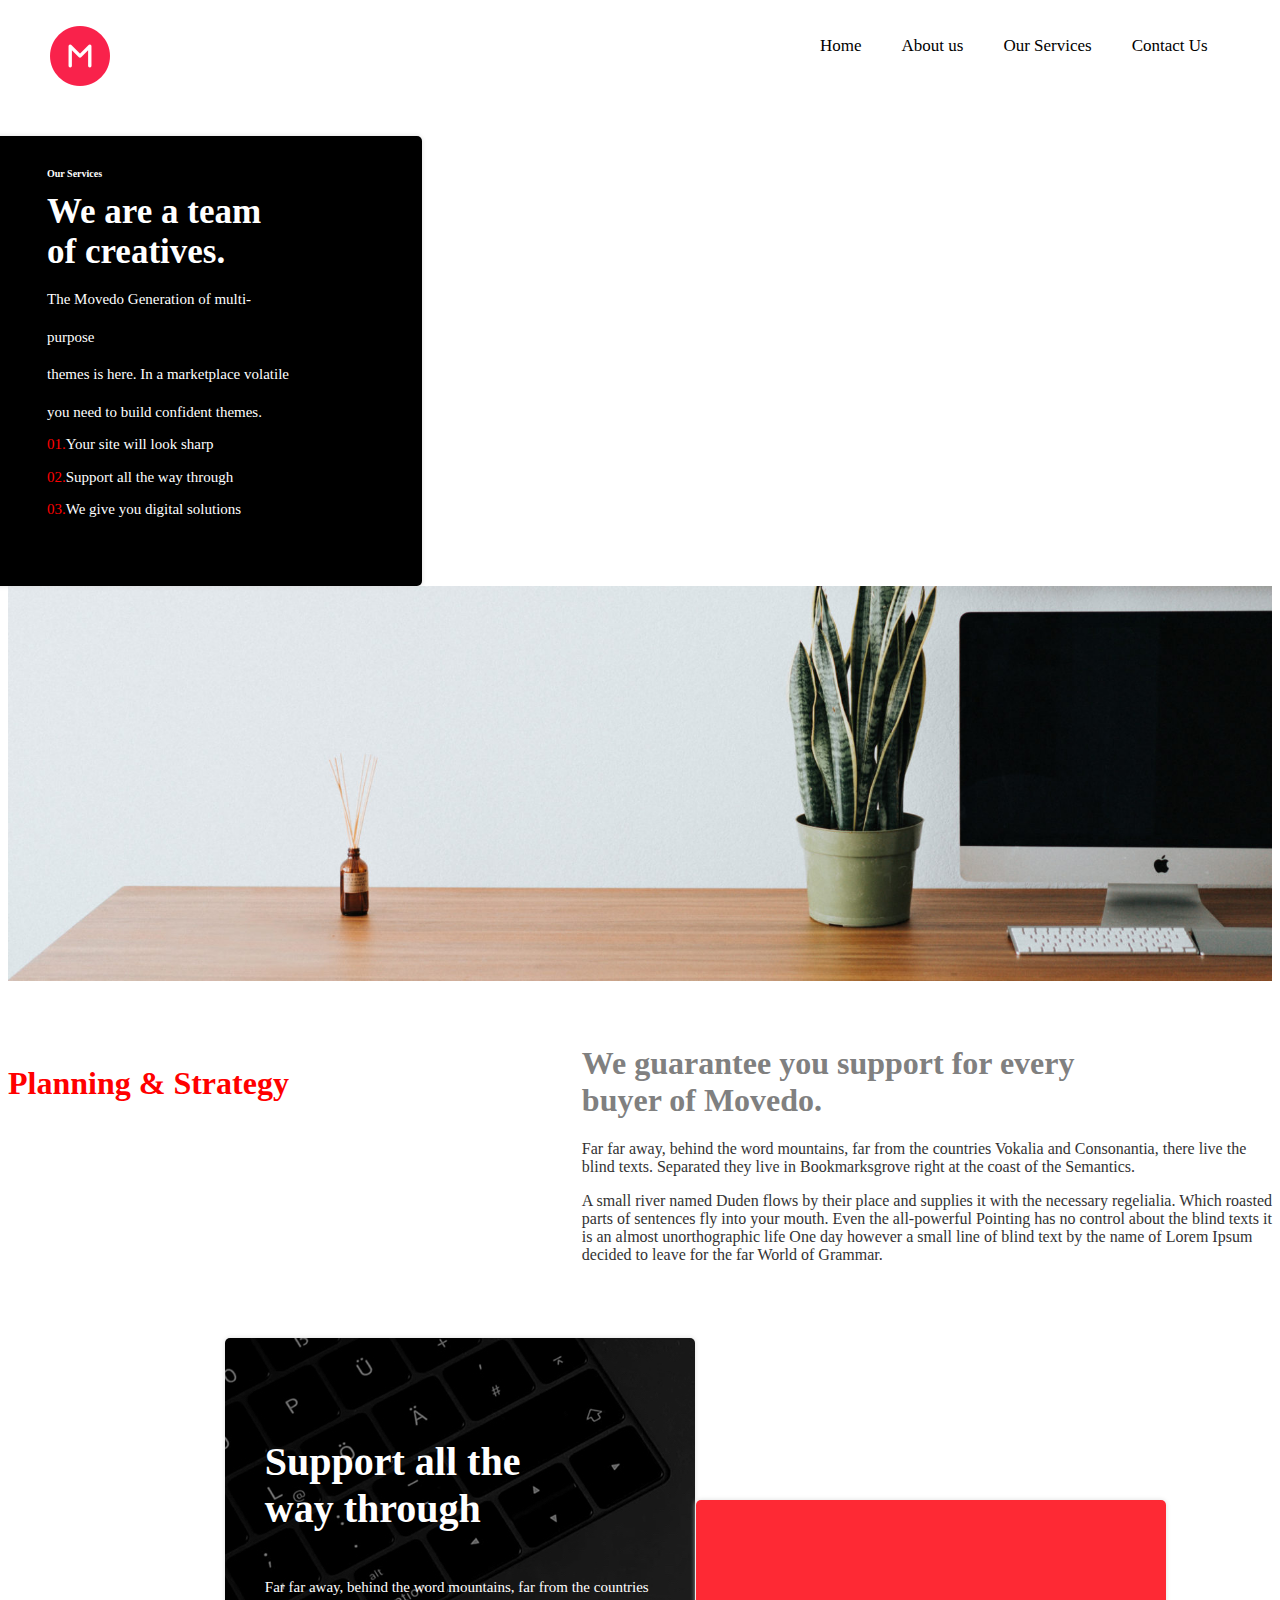
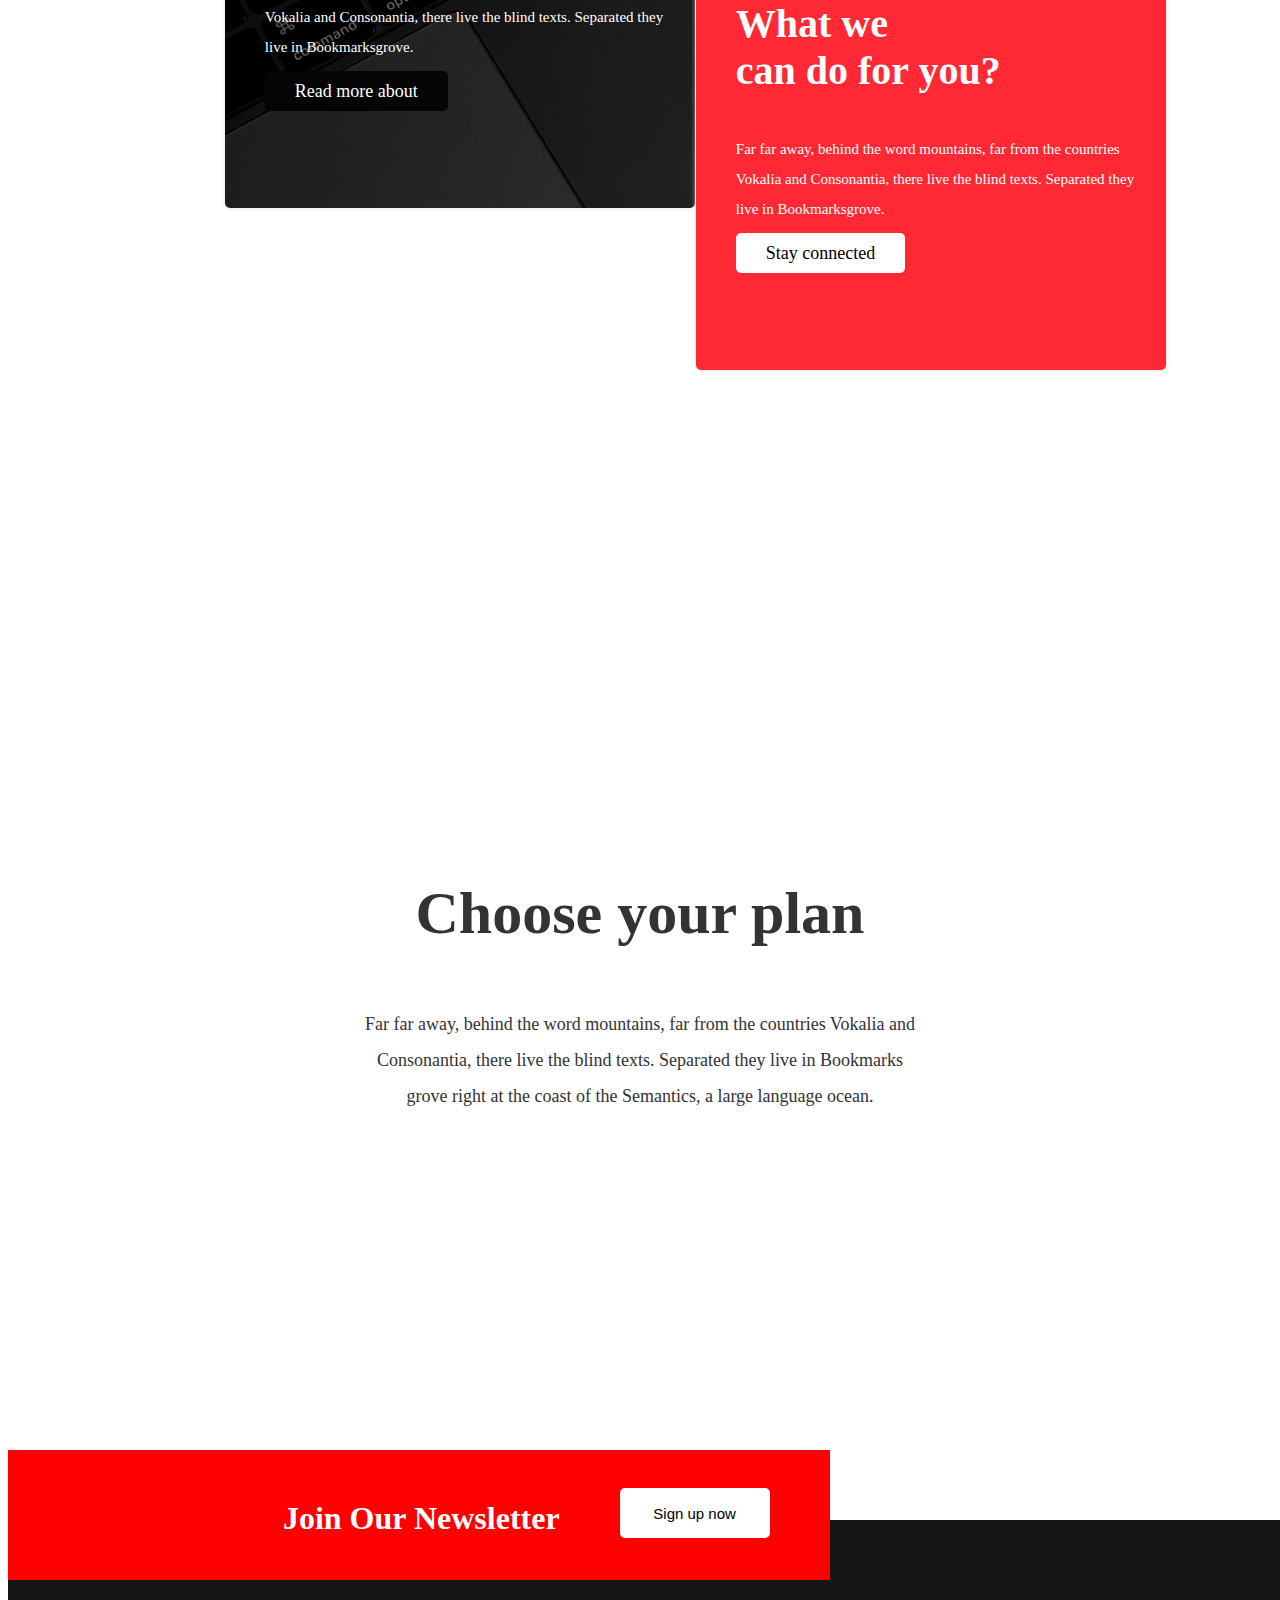
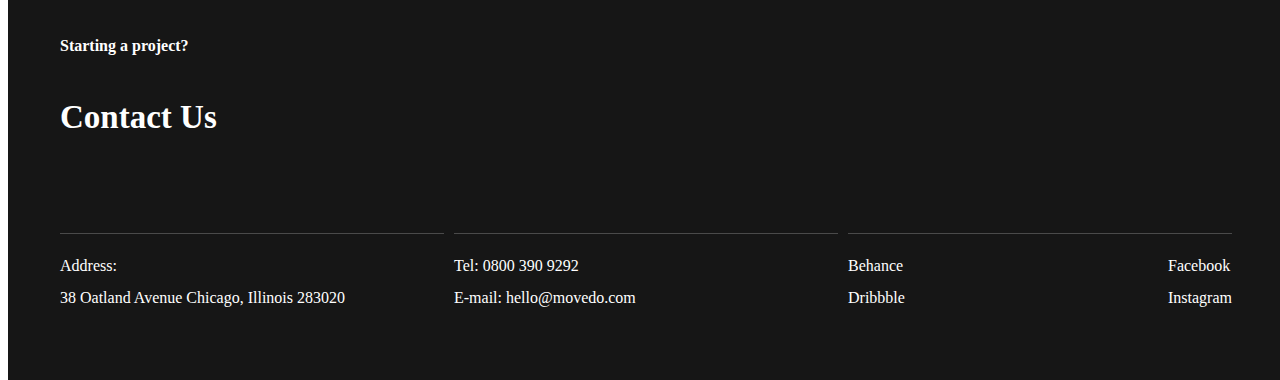
<file: Assessment/services.html>
<!DOCTYPE html>
<html lang="en">
  <head>
    <meta charset="UTF-8" />
    <meta name="viewport" content="width=device-width, initial-scale=1.0" />
    <title>Services</title>
  <link rel="preconnect" href="https://fonts.googleapis.com">
  <link rel="preconnect" href="https://fonts.gstatic.com" crossorigin>
	<link rel="stylesheet" href="./services.css" />
  </head>
  <body>
  <div class="container">
    <header>
      <div class="logo">
        <img src="images/logo.png">
      </div>
      <div class="container1">
        <ul class="nav-list">
          <li class="hover"><a href="./index.html">Home</a></li>
          <li  class="hover"><a href="./about.html">About us</a></li>
          <li class="hover"><a href="./services.html">Our Services</a></li>
          <li class="hover"><a href="./contact.html">Contact Us</a></li>
        </ul>
      </div>
    </header>
   <section>
   <div class="vision">
   <h6>Our Services</h6>
   <h2 style="margin-top: -10px;font-size: 35px;">We are a team <br>of creatives.</h2>
   <p>The Movedo Generation of multi-purpose <br> themes is here. In a marketplace volatile <br> you need to build confident themes.</p>
   <p><span style="color: red;font-weight: bolder;">01.</span>Your site will look sharp</p>
   <p><span style="color: red;font-weight: bolder;">02.</span>Support all the way through</p>
   <p><span style="color: red;font-weight: bolder;">03.</span>We give you digital solutions</p>
   </div>
   </div>
  </section>
   <div>
  <img src="./images/movedo-corporate-bg-01-1920x600.jpg" style="width:100%;">
  </div> 
  <div class="planning">
    <div class="Strategy">
      <h1 style="color:red;margin-top: 80px;">Planning & Strategy</h1>
    </div>
<div class="movedo">
<h1>We guarantee you support for every <br>buyer of Movedo.</h1>
<p class="far">Far far away, behind the word mountains, far from the countries Vokalia and Consonantia, there live the <br>blind texts. Separated they live in Bookmarksgrove right at the coast of the Semantics.</p>
<p>A small river named Duden flows by their place and supplies it with the necessary regelialia. Which roasted <br>parts of sentences fly into your mouth. Even the all-powerful Pointing has no control about the blind texts it <br>is an almost unorthographic life One day however a small line of blind text by the name of Lorem Ipsum <br> decided to leave for the far World of Grammar.</p>
</div>
  </div> 
  <section>
    <div class="moment">
      <div class="together">
   <h3>Support all the <br>way through</h3>
   <p>Far far away, behind the word mountains, far from the countries Vokalia and Consonantia, there live the blind texts. Separated they live in Bookmarksgrove.</p>
   <p><a href="#">Read more about</a></p>
   </div>
   </div>
   </div>
  </section>
  <section>
    <div class="moment">
      <div class="behind">
   <h3>What we<br>can do for you?</h3>
   <p>Far far away, behind the word mountains, far from the countries Vokalia and Consonantia, there live the blind texts. Separated they live in Bookmarksgrove.</p>
   <p><a href="#">Stay connected</a></p>
   </div>
   </div>
   </div>
  </section>
  <section style="background-color: aquamarine;">
  <div class="container6">
  <div class="thistime">
  <h2>Choose your plan</h2>
  <p>Far far away, behind the word mountains, far from the countries Vokalia and <br>Consonantia, there live the blind texts. Separated they live in Bookmarks <br>grove right at the coast of the Semantics, a large language ocean.</p>
  </div>
   </div>
  </section>
  <section
      style="
        background: #161616;
        float: left;
        padding: 50px 20px;
        margin-top: -280px;
      "
    >
      <div class="overlap">
        <div class="overlap1">
          <h1>Join Our Newsletter</h1>
          <button class="btn">Sign up now</button>
        </div>
      </div>
      <div class="container">
        <footer>
          <h4>Starting a project?</h4>
          <h1>Contact Us</h1>
          <div class="foot">
            <p>
              Address:<br />
              38 Oatland Avenue Chicago, Illinois 283020
            </p>
          </div>
          <div class="foot">
            <p>
              Tel: 0800 390 9292<br />
              E-mail: hello@movedo.com
            </p>
          </div>
          <div class="foot">
            <p style="float: left">
              Behance<br />
              Dribbble
            </p>

            <p style="float: right">
              Facebook<br />
              Instagram
            </p>
          </div>
        </footer>
      </div>
    </section>
  </body>
</html>
</file>
<file: Assessment/style.css>
* {
  margin: 0%;
  padding: 0%;
  box-sizing: border-box;
}
/* body {
  font-family: "Nunito";
  color: #333;
} */
.container {
  width: 1200px;
  margin: auto;
}

section {
  width: 100%;
}

header {
  width: 100%;
  float: left;
  height: 80px;
  margin-bottom: 20px;
  background: white;
  display: flex;
  justify-content: space-between;
  align-items: center;
}

.logo {
  width: 25%;
  float: left;
}

.logo img {
  padding: 10px;
}

.container1 ul {
  list-style: none;
  padding: 0;
  margin: 0;
}

.container1 ul li {
  display: inline;
  margin-left: 20px;
}

.container1 ul a {
  text-decoration: none;
  margin-left: 30px;
  color: black;
  font-size: 17px;
}
.hover :hover {
  color: #ff0000;
}
.nav-list {
  margin-left: 700px;
  display: flex;
}

.wedesign h2 {
  font-size: 410%;
  color: red;
  font-family: "Nunito";
  line-height: 75px;
  position: relative;
  right: -60px;
  z-index: 1;
  margin-top: 50px;
  font-weight: bolder;
}

.wedesign pre {
  font-size: 20px;
  color: #333;
  font-weight: 300;
  font-family: "Nunito";
  line-height: 1.5;
  position: relative;
  right: -30px;
  z-index: 1;
  margin: 30px;
}

.wedesign p a {
  font-size: 15px;
  color: #fff;
  background: #000000;
  padding: 10px 30px;
  text-decoration: none;
  border-radius: none;
  font-weight: 300;
  font-family: "Nunito";
  position: relative;
  z-index: 1;
  margin-top: 20%;
  left: +55px;
  font-family: "Nunito";
}
.wedesign p a:hover {
  background-color: red;
  color: #fff;
}

.wedesign {
  width: 30%;
  float: left;
}

.wedesignimg {
  width: 70%;
  float: left;
}

.wedesignimg img {
  width: 100%;
  margin-right: 150px;
}
.moment {
  margin-top: 70px;
  width: 70%;
  float: left;
  background: red;
}

.momentb {
  margin-top: 70px;
  width: 30%;
  float: left;
  /* background: #e5ebf0; */
  background-color: rgb(230, 230, 230);
  height: 472px;
}

.moment h1 {
  padding: 80px;
  text-align: center;
  font-size: 82px;
  color: white;
  height: 472px;
}

.together {
  height: 460px;
  width: 400px;
  background: #fff;
  position: relative;
  right: 118px;
  float: right;
  border-radius: 5px;
  top: -560px;
  box-shadow: 0px 0px 5px #dedede;
  padding: 90px 90px 90px 90px;
}

.together h3 {
  font-size: 40px;
  margin-top: -50px;
}

.together p {
  font-size: 13px;
  font-weight: 100;
  line-height: 30px;
  margin-top: 20px;
  /* right: -500px; */
}

.together p a {
  font-size: 18px;
  color: #fff;
  background: #ff0000;
  padding: 10px 30px;
  text-decoration: none;
  border-radius: 5px;
  font-weight: 300;
  font-family: "Nunito";
  line-height: 23px;
  margin-top: 60px;
}

.thistime p a:hover {
  background-color: #000000;
  color: #fff;
}

.literally img {
  margin-top: -350px;
}

.literally {
  width: 100%;
  position: relative;
}

.literallyleft {
  width: 70%;
}
.literallyleft h2 {
  font-size: 45px;
  color: red;
  margin-top: 40px;
}
span {
  color: red;
  font-weight: bold;
  font-size: 18px;
}
.literallyleft ul {
  padding: 0px;
  margin-top: 50px;
}
.literallyleft ul li {
  list-style-type: none;
}

.literallyright {
  height: 430px;
  width: 420px;
  background: #000000;
  position: relative;
  right: -55px;
  float: right;
  border-radius: 10px;
  top: -353px;
  box-shadow: 0px 0px 5px #dedede;
  padding: 40px 2px 10px 10px;
  text-align: center;
  color: #fff;
}
.literallyright img {
  margin: -110px;
}
.literallyright h5 {
  font-size: 20px;
  margin: 125px;
}

.literallyright p {
  margin-top: -20px;
}

.container6 {
  width: 1200px;
  margin: auto;
  background-color: rgb(200, 239, 239);
}

.thistime {
  margin-top: -190px;
  text-align: center;
  color: #333;
}

.thistime h2 {
  font-size: 60px;
  font-weight: 800;
  line-height: 86px;
}

.thistime {
  width: 100%;
  float: left;
  text-align: center;
}
.thistime p {
  line-height: 2;
  font-size: 18px;
  margin-bottom: 30px;
}

.thistime p a {
  margin-top: 30px;
  font-size: 18px;
  color: #fff;
  background: #ff0000;
  padding: 15px 30px;
  text-decoration: none;
  /* border-radius: 5px; */
  font-weight: 300;
  font-family: "Nunito";
}

.Movedol {
  margin-top: -50px;
  margin-bottom: 70px;
  width: 39%;
  float: left;
  padding: 100px 10px;
}

.Movedol h3 {
  font-size: 42px;
  width: 37%;
  margin-left: 200px;
  margin-top: -50px;
}
.Movedor {
  width: 56%;
  float: right;
}

.Movedor img {
  width: 400px;
  float: right;
}
footer {
  color: #fff;
  line-height: 1.5;
}
.foot {
  width: 32%;
  float: left;
  margin-right: 10px;
  border-top: 1px solid #4a4a4a;
}
footer h4 {
  margin-top: 50px;
}
.ft {
  background: #161616;
  float: left;
  height: 100px;
  padding: 10px 20px;
}
.overlap {
  width: 65%;
  height: 130px;
  background-color: red;
  margin-top: -90px;
  margin-left: -20px;
}
.overlap1 {
  display: flex;
  float: right;
}
.overlap1 h1 {
  color: white;
  margin-top: 50px;
}
.btn {
  font-size: 15px;
  margin-left: 60px;
  margin-top: 38px;
  margin-right: 60px;
  width: 150px;
  height: 50px;
  color: black;
  border: none;
  background: white;
  text-decoration: none;
  border-radius: 5px;
  font-weight: 300;
}
footer h1 {
  font-size: 33px;
}
@media (min-width: 321px) and (max-width: 560px) {
  .container {
    width: 100%;
    max-width: 320px;
    margin: 0 auto;
  }

  .wedesign h2 {
    font-size: 200%;
    color: red;
    font-family: "Nunito", sans-serif;
    line-height: 1.2;
  }

  .moment h1 {
    font-size: 30px;
  }

  .together {
    width: 100%;
    max-width: 400px;
    height: auto;
    background: #fff;
    margin: 20px auto;
    border-radius: 5px;
    box-shadow: 0px 0px 5px #dedede;
    padding: 20px;
  }

  .literallyright {
    width: 100%;
    max-width: 300px;
    height: auto;
    background: #333;
    margin: 20px auto;
    border-radius: 5px;
    box-shadow: 0px 0px 5px #dedede;
    padding: 20px;
    text-align: center;
    color: #fff;
  }

  .thistime h2 {
    font-size: 2rem;
    font-weight: 800;
    line-height: 1.2;
  }

  .Movedor img {
    width: 100%;
    max-width: 200px;
    float: none;
    margin: 0 auto;
  }

  .foot p {
    width: 100%;
    margin: 0;
    padding: 10px;
  }
}

@media (min-width: 561px) and (max-width: 760px) {
  .container {
    width: 100%;
    max-width: 530px;
    margin: 0 auto;
  }

  .wedesign h2 {
    font-size: 200%;
    color: red;
    font-family: "Nunito", sans-serif;
    line-height: 1.2;
  }

  .moment h1 {
    font-size: 30px;
  }

  .together {
    width: 100%;
    max-width: 400px;
    height: auto;
    margin: 20px auto;
    background: #fff;
    border-radius: 5px;
    box-shadow: 0px 0px 5px #dedede;
    padding: 20px;
  }

  .literallyright {
    width: 100%;
    max-width: 300px;
    height: auto;
    margin: 20px auto;
    background: #333;
    border-radius: 5px;
    box-shadow: 0px 0px 5px #dedede;
    padding: 20px;
    text-align: center;
    color: #fff;
  }

  .thistime h2 {
    font-size: 2.44rem;
    font-weight: 800;
    line-height: 1.2;
  }

  .Movedor img {
    width: 100%;
    max-width: 300px;
    float: none;
    margin: 0 auto;
  }

  .foot p {
    width: 100%;
    margin: 0;
    padding: 10px;
  }
}

@media (min-width: 761px) and (max-width: 980px) {
  .container {
    width: 100%;
    max-width: 730px;
    margin: 0 auto;
  }
}

.btn:hover {
  background-color: #000000;
  color: #fff;
}
</file>
<file: Assessment/about.css>
* {
  margin: 0%;
  padding: 0%;
  box-sizing: border-box;
}

body {
  font-family: "Nunito";
  color: #333;
}
.container {
  width: 1200px;
  margin: auto;
}

section {
  width: 100%;
}

header {
  width: 100%;
  float: left;
  height: 80px;
  margin-bottom: 20px;
  background: white;
}

.logo {
  width: 25%;
  float: left;
}
.logo img {
  padding: 10px;
}

.container1 ul li {
  margin-top: 10px;
  margin-left: 40px;
  list-style: none;
}
.container1 ul a {
  color: black;
  text-decoration: none;
  font-size: 17px;
}
.hover :hover {
  color: #ff0000;
}
.nav-list {
  margin-left: 700px;
  display: flex;
}

.vision {
  height: 370px;
  width: 350px;
  background: red;
  color: white;
  position: relative;
  right: 118px;
  border-radius: 5px;
  margin-top: -100px;
  box-shadow: 0px 0px 5px #dedede;
  padding: 60px;
}

.vision h6 {
  font-size: 15px;
  margin-bottom: 50px;
}

.vision h2 {
  margin-top: -40px;
}
.vision p {
  font-size: 15px;
  font-weight: 100;
  line-height: 2.5;
  margin-top: 20px;
}

.vision p a {
  z-index: 1;
  font-size: 15px;
  color: black;
  background: white;
  padding: 20px 30px;
  text-decoration: none;
  border-radius: 5px;
  font-weight: bold;
  font-family: "Nunito";
  line-height: 23px;
}
.vision p a:hover {
  /* color: #ff0000; */
  background-color: #000000;
  color: #fff;
}

.simple {
  float: right;
  margin-top: -180px;
  margin-right: 200px;
}
.simple1 {
  display: flex;
  column-gap: 30px;
  /* margin-top: 20px; */
}

.keep p {
  margin-top: 20px;
  font-weight: 300;
  line-height: 1.5;
}

.enjoy p {
  margin-top: 20px;
  font-weight: 300;
  line-height: 1.5;
}
.third {
  margin-top: 60px;
  display: flex;
  justify-content: space-evenly;
}

.fresh {
  height: 500px;
  width: 350px;
  background: #fff;
  position: relative;
  border-radius: 5px;
  box-shadow: 0px 0px 5px #dedede;
  padding: 60px;
  background-color: black;
  color: #fff;
}

.fresh h6 {
  font-size: 10px;
  margin-top: 80px;
}

.fresh p {
  font-size: 15px;
  font-weight: 100;
  line-height: 2.5;
  margin-top: 20px;
}

.fresh p a {
  font-size: 15px;
  color: #fff;
  background: #ff0000;
  padding: 20px 30px;
  text-decoration: none;
  border-radius: 5px;
  font-weight: 300;
  font-family: "Nunito";
  line-height: 23px;
  margin-top: 10px;
}

.fresh p a:hover {
  /* color: #ff0000; */
  background-color: #ffffff;
  color: #000000;
}
.fourth {
  margin-top: 60px;
}
.simple2 {
  display: flex;
  justify-content: space-evenly;
  color: #333;
  column-gap: 30px;
}
.unique {
  /* margin-right: -250px; */
  margin-top: 150px;
  margin-left: 90px;
  column-gap: normal;
}

.thistime {
  margin-top: 70px;
  text-align: center;
  color: #000000;
}

.thistime h2 {
  font-size: 60px;
  font-weight: 800;
  line-height: 86px;
  color: #000000;
}

.thistime {
  text-align: center;
  color: #333;
}

.thistime h2 {
  font-size: 60px;
  font-weight: 800;
  line-height: 86px;
}

.thistime {
  width: 100%;
  float: left;
  text-align: center;
}
.thistime p {
  line-height: 2;
  font-size: 18px;
  margin-bottom: 30px;
}

.bi {
  color: gray;
}
.thistime p a {
  margin-top: 30px;
  font-size: 18px;
  color: #fff;
  background: black;
  padding: 15px 30px;
  text-decoration: none;
  border-radius: 5px;
  font-weight: 300;
  font-family: "Nunito";
}

.thistime p a:hover {
  /* color: #ff0000; */
  background-color: #ff0000;
}
footer {
  color: #fff;
  line-height: 1.5;
}
.foot {
  width: 32%;
  float: left;
  margin-right: 10px;
  border-top: 1px solid #4a4a4a;
}
footer h4 {
  margin-top: 50px;
}
.ft {
  background: #161616;
  float: left;
  height: 100px;
  padding: 10px 20px;
}
.overlap {
  width: 65%;
  height: 130px;
  background-color: red;
  margin-top: -120px;
  margin-left: -20px;
}
.overlap1 {
  display: flex;
  float: right;
}
.overlap1 h1 {
  color: white;
  margin-top: 50px;
}
.btn {
  font-size: 15px;
  margin-left: 60px;
  margin-top: 38px;
  margin-right: 60px;
  width: 150px;
  height: 50px;
  color: black;
  border: none;
  background: white;
  text-decoration: none;
  border-radius: 5px;
  font-weight: 300;
}
footer h1 {
  font-size: 33px;
}

.arrow {
  margin-top: 500px;
  color: #ff0000;
}

.btn:hover {
  /* color: #ff0000; */
  background-color: #000000;
  color: #fff;
}
</file>
<file: Assessment/contact.css>
* {
  margin: 0;
  padding: 0;
  box-sizing: border-box;
}
section {
  width: 100%;
  margin-top: 20px;
}
.container {
  width: 1200px;
  margin: auto;
}
header {
  width: 100%;
  float: left;
  height: 80px;
  background: white;
  margin-bottom: 50px;
}

.logo {
  width: 25%;
  float: left;
}
.logo img {
  padding: 10px;
}

.container1 ul li {
  margin-top: 20px;
  margin-left: 40px;
  list-style: none;
}
.container1 ul a {
  color: black;
  text-decoration: none;
  font-size: 17px;
}
.nav-list {
  margin-left: 700px;
  display: flex;
}
.hover :hover {
  color: #ff0000;
}
.shy h1 {
  margin-left: 80px;
  font-size: 70px;
  font-weight: bold;
}
.moment {
  margin-top: 60px;
  margin-bottom: 60px;
  float: left;
}

.momentb {
  margin-top: 60px;
  width: 35%;
  float: left;
  background: #e5ebf0;
  height: 500px;
}

.moment h1 {
  margin-top: 30px;
  text-align: center;
  font-size: 82px;
  color: white;
}

.together {
  line-height: 2;
  z-index: 1;
  height: 500px;
  width: 500px;
  background: #fff;
  position: relative;
  display: flex;
  justify-content: space-evenly;
  right: 118px;
  float: right;
  border-radius: 5px;
  top: -650px;
  box-shadow: 0px 0px 5px #dedede;
  padding: 60px 30px 60px 40px;
}

.together h3 {
  margin-top: 60px;
  font-size: 40px;
}

.together p {
  color: #5b5b5b;
  font-size: 18px;
  font-weight: 100;
  line-height: 30px;
  margin-top: 10px;
}

.together p a {
  font-size: 18px;
  color: #fff;
  background: #ff0000;
  padding: 10px 30px;
  text-decoration: none;
  border-radius: 5px;
  font-weight: 300;
  font-family: "Nunito";
  line-height: 23px;
}
.guarantee {
  float: right;
  margin-bottom: 130px;
  line-height: 1.5;
  margin-right: -300px;
}
.guarantee h1 {
  font-size: 50px;
  font-weight: 300;
  color: rgb(255, 39, 75);
}
.far {
  margin-top: 10px;
  font-weight: bold;
  line-height: 2;
  font-size: 17px;
}
.small {
  margin-top: 10px;
  line-height: 2;
}
.image1 {
  position: relative;
}
.img img {
  width: 100%;
  height: 800px;
}
.forms1 {
  position: absolute;
  margin-top: -870px;
  margin-left: 650px;
  box-shadow: 0px -5px 5px rgba(0, 0, 0, 0.1);
  padding: 30px;
  background: white;
  width: 45%;
}
.forms {
  margin-top: 40px;
  margin-left: 60px;
  display: flex;
  width: 70%;
  flex-direction: column;
  padding: 15px;
  background-color: white;
}

.forms-cont {
  padding: 10px;
  margin-bottom: 25px;
  font-size: 16px;
  width: 100%;
  border: none;
  border-bottom: 1px solid #ccc; /* Add a bottom border */
}

.forms-btn {
  cursor: pointer;
  padding: 15px 10px;
  width: 37%;
  background-color: rgb(255, 39, 75);
  color: #fff;
  border: none;
  /* border-radius: 5px; */
  cursor: pointer;
  font-size: 14px;
}

.forms-btn:hover {
  background-color: black;
  color: #fff;
}
.forms-btn1 {
  cursor: pointer;
}

.input-data {
  width: 100%;
  height: 40px;
  margin: 0 20px;
}

.input-data input,
.textarea textarea {
  display: block;
  width: 100%;
  height: 100%;
  border: none;
  font-size: 17px;
  outline: none;
}

.forms1 p {
  margin-top: 40px;
  margin-left: 60px;
  color: rgb(92, 92, 92);
}
.forms1 h1 {
  margin-top: 30px;
  margin-left: 60px;
  color: black;
}
label {
  font-size: 18px;
  margin-top: 10px;
  font-weight: bold;
}
span {
  color: rgb(255, 39, 75);
}
.fourth {
  margin-top: 80px;
  line-height: 2;
  margin-bottom: 70px;
}
.simple2 {
  display: flex;
  margin-left: 150px;
  margin-right: 150px;
  justify-content: space-evenly;
  color: #333;
  column-gap: 30px;
}
.unique {
  transition: transform 0.5s ease-in-out;
}
.unique h2 {
  margin-top: 20px;
}
.unique p {
  margin-top: 10px;
  line-height: 1.5;
}
footer {
  color: #fff;
  line-height: 2;
}
.foot {
  width: 32%;
  margin-top: 60px;
  float: left;
  margin-right: 10px;
  border-top: 1px solid #4a4a4a;
}
footer h4 {
  margin-top: 50px;
}
.ft {
  background: #161616;
  float: left;
  height: 100px;
  padding: 10px 20px;
}
.overlap {
  width: 65%;
  height: 130px;
  background-color: red;
  margin-top: -120px;
  margin-left: -20px;
}
.overlap1 {
  display: flex;
  float: right;
}
.overlap1 h1 {
  color: white;
  margin-top: 50px;
}
.btn {
  font-size: 15px;
  margin-left: 60px;
  margin-top: 38px;
  margin-right: 60px;
  width: 150px;
  height: 50px;
  color: black;
  border: none;
  background: white;
  text-decoration: none;
  border-radius: 5px;
  font-weight: 300;
}

.btn:hover {
  background-color: black;
  color: white;
}

footer h1 {
  font-size: 33px;
}
</file>
<file: Assessment/services.css>
body {
  font-family: "Nunito";
  color: #333;
}
.container {
  width: 1200px;
  margin: auto;
}

.logo {
  width: 25%;
  float: left;
}
.logo img {
  padding: 10px;
}

.container1 ul li {
  margin-top: 20px;
  margin-left: 40px;
  list-style: none;
}
.container1 ul a {
  color: black;
  text-decoration: none;
  font-size: 17px;
}
.nav-list {
  margin-left: 700px;
  display: flex;
}
.hover :hover {
  color: #ff0000;
}

.vision {
  height: 200px;
  width: 250px;
  background: #fff;
  position: relative;
  right: 118px;
  border-radius: 5px;
  margin-top: +80px;
  box-shadow: 0px 0px 5px #dedede;
  padding: 125px;
  background-color: black;
  color: #fff;
}

.vision h6 {
  font-size: 10px;
  margin-top: -93px;
}

.vision p {
  font-size: 15px;
  font-weight: 100;
  line-height: 2.5;
  margin-top: -20px;
}

/* .vision p a {
  font-size: 15px;
  color: #fff;
  background: #ff0000;
  padding: 10px 30px;
  text-decoration: none;
  border-radius: 5px;
  font-weight: 300;
  font-family: "Nunito";
  line-height: 23px;
} */

.moment {
  margin-top: 590px;
  width: 70%;
  float: left;
}

.together {
  height: 350px;
  width: 400px;
  background: #fff;
  position: relative;
  right: 118px;
  float: right;
  border-radius: 5px;
  top: -532px;
  box-shadow: 0px 0px 5px #dedede;
  padding: 60px 30px 60px 40px;
  background-image: url(./images/movedo-corporate-bg-02.jpg);
  color: #fff;
}

.together h3 {
  font-size: 40px;
}

.together p {
  font-size: 15px;
  font-weight: 100;
  line-height: 30px;
}

.together p a {
  font-size: 18px;
  color: #fff;
  background: #050505;
  padding: 10px 30px;
  text-decoration: none;
  border-radius: 5px;
  font-weight: 300;
  font-family: "Nunito";
  line-height: 23px;
}

.together p a:hover{
  background-color: #fff;
  color: black;
}
.moment {
  margin-top: 590px;
  width: 70%;
  float: left;
  margin-left: -80px;
}

.behind {
  height: 350px;
  width: 400px;
  background: #fff;
  position: relative;
  right: -353px;
  float: right;
  border-radius: 5px;
  top: -1430px;
  box-shadow: 0px 0px 5px #dedede;
  padding: 60px 30px 60px 40px;
  background-color: rgb(254, 41, 52);
  color: #fff;
}

.behind h3 {
  font-size: 40px;
}

.behind p {
  font-size: 15px;
  font-weight: 100;
  line-height: 30px;
}
.behind p a {
  font-size: 18px;
  color: black;
  background-color: #fff;
  padding: 10px 30px;
  text-decoration: none;
  border-radius: 5px;
  font-weight: 300;
  font-family: "Nunito";
  line-height: 23px;
}
.behind p a:hover{
  background-color: black;
  color: white;
}
.strategy {
  float: left;
  margin: +200px;
  margin-left: -550px;
  justify-content: center;
}

.movedo {
  float: right;
  justify-content: space-evenly;
  margin-top: -100px;
}

.movedo h1 {
  color: grey;
  font-size: xx-large;
}

.far {
  font-weight: 500;
}

.container6 {
  width: 900px;
  margin: auto;
  background-color: rgb(200, 239, 239);
}

.thistime {
  margin-top: -980px;
  text-align: center;
  color: #333;
}

.thistime h2 {
  font-size: 60px;
  font-weight: 800;
  line-height: 86px;
}

.thistime {
  width: 100%;
  float: left;
  text-align: center;
}
.thistime p {
  line-height: 2;
  font-size: 18px;
  margin-bottom: 30px;
}

.thistime p a {
  margin-top: 30px;
  font-size: 18px;
  color: #fff;
  background: #ff0000;
  padding: 15px 30px;
  text-decoration: none;
  /* border-radius: 5px; */
  font-weight: 300;
  font-family: "Nunito";
}


section {
  width: 100%;
  margin-top: 20px;
}

footer {
  color: #fff;
  line-height: 2;
}
.foot {
  width: 32%;
  margin-top: 60px;
  float: left;
  margin-right: 10px;
  border-top: 1px solid #4a4a4a;
}
footer h4 {
  margin-top: 50px;
}
.ft {
  background: #161616;
  float: left;
  height: 100px;
  padding: 10px 20px;
}
.overlap {
  width: 65%;
  height: 130px;
  background-color: red;
  margin-top: -120px;
  margin-left: -20px;
}
.overlap1 {
  display: flex;
  float: right;
}
.overlap1 h1 {
  color: white;
  margin-top: 50px;
}
.btn {
  font-size: 15px;
  margin-left: 60px;
  margin-top: 38px;
  margin-right: 60px;
  width: 150px;
  height: 50px;
  color: black;
  border: none;
  background: white;
  text-decoration: none;
  border-radius: 5px;
  font-weight: 300;
}

.btn:hover {
  background-color: black;
  color: white;
}

footer h1 {
  font-size: 33px;
}
</file>
